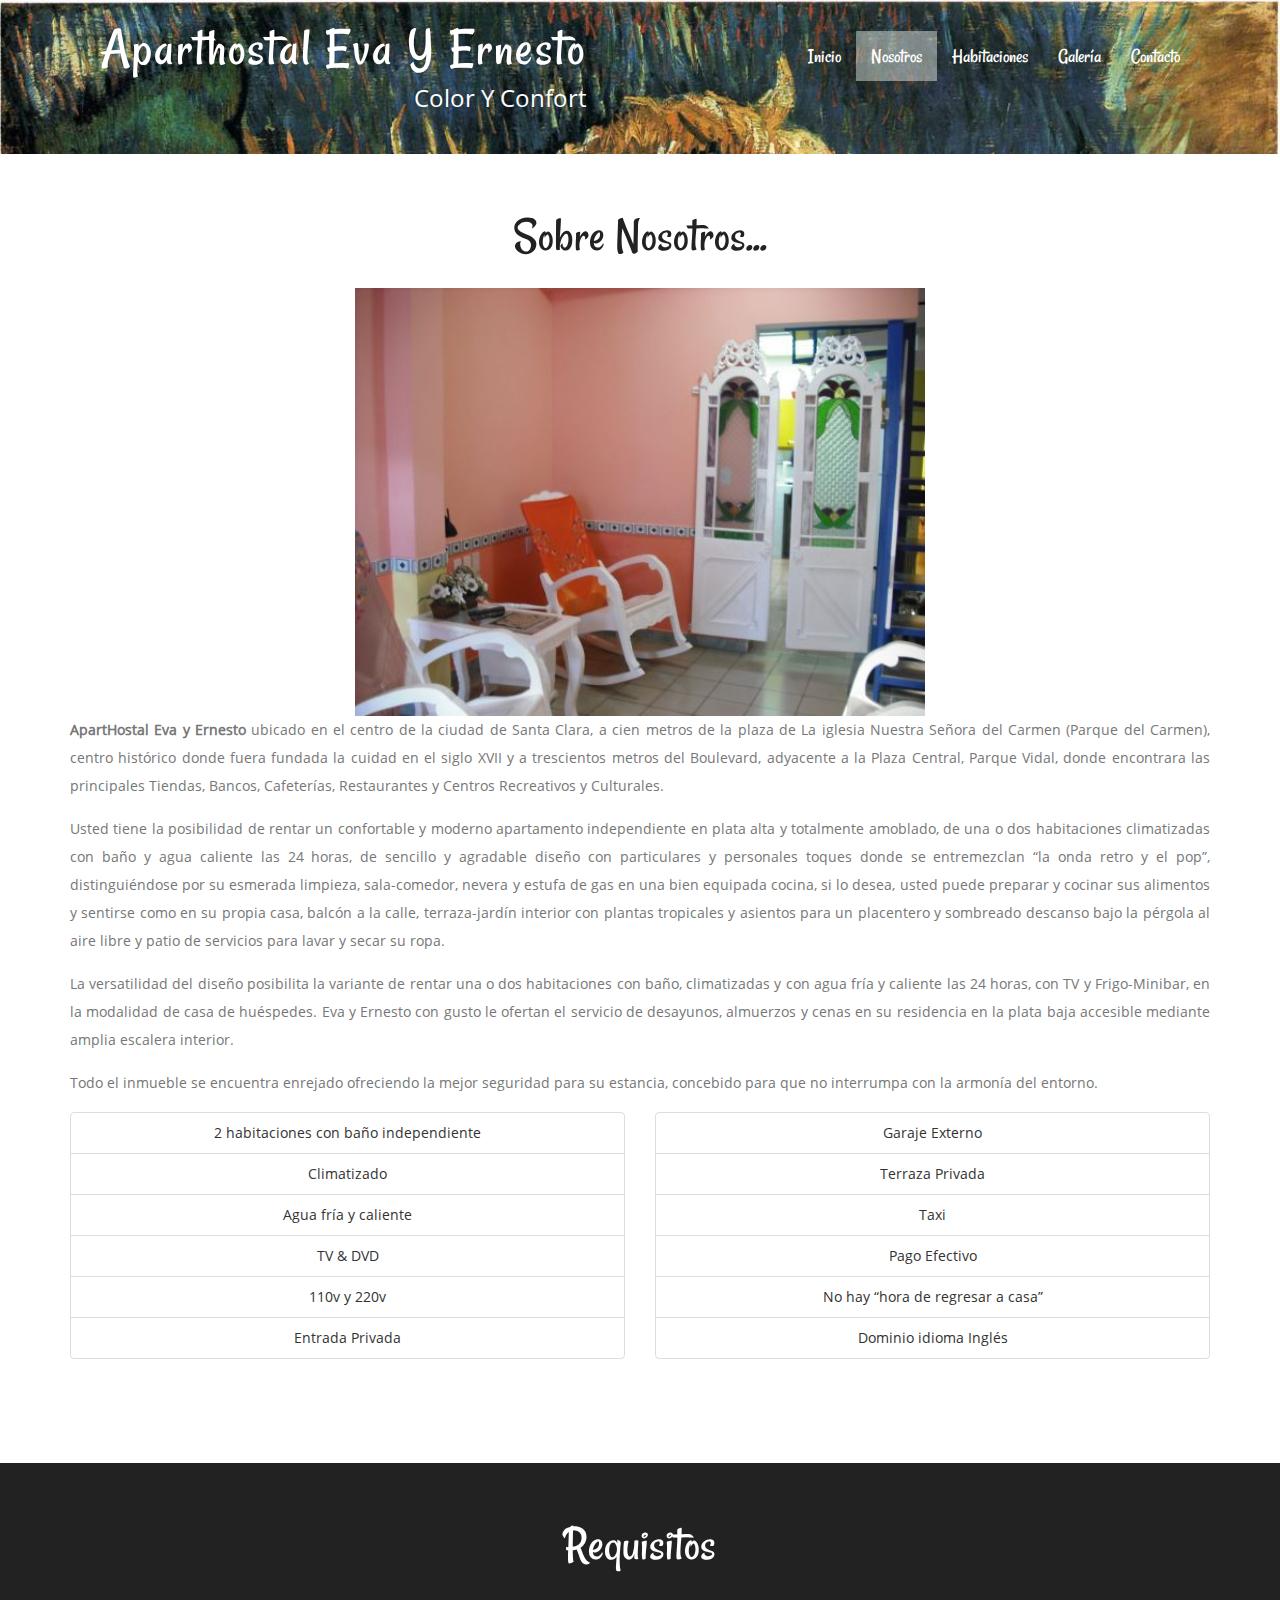
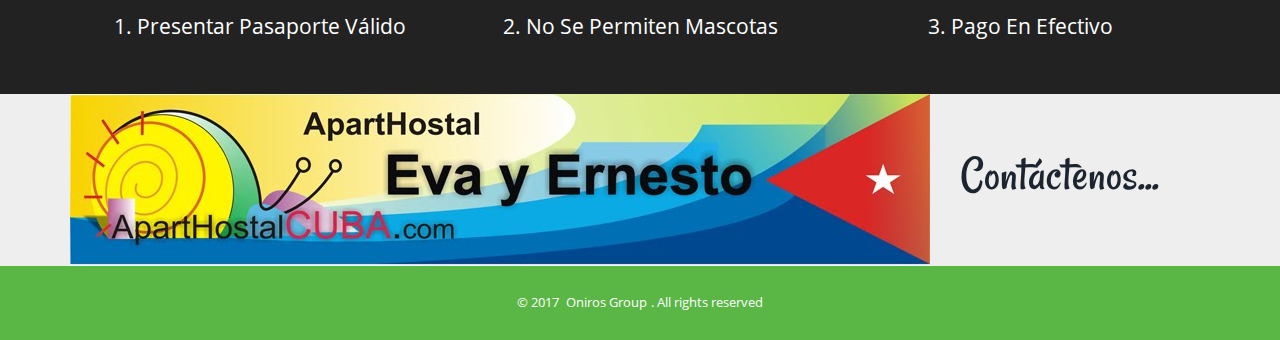
<file: about.html>
<!DOCTYPE HTML>
<html>

<head>
    <title>ApartHostal Eva y Ernesto</title>
    <link href="css/bootstrap.css" rel="stylesheet" type="text/css" media="all">
    <link href="css/style.css" rel="stylesheet" type="text/css" media="all" />
    <meta name="viewport" content="width=device-width, initial-scale=1">
    <meta http-equiv="Content-Type" content="text/html; charset=utf-8" />
    <meta name="keywords" content="ApartHostal, Eva, Ernesto, hostal, hostel, cuba, oniros" />
    <script type="application/x-javascript">
        addEventListener("load", function() {
            setTimeout(hideURLbar, 0);
        }, false);

        function hideURLbar() {
            window.scrollTo(0, 1);
        }
    </script>
    <script src="js/jquery-1.11.1.min.js"></script>
    <script src="js/bootstrap.js"></script>
    <script src="js/responsiveslides.min.js"></script>
    <script>
        $(function() {
            $("#slider").responsiveSlides({
                auto: true,
                nav: true,
                speed: 500,
                namespace: "callbacks",
                pager: true,
            });
        });
    </script>

</head>

<body>
    <!--header-->
    <div class="header head-top">
        <div class="container">
            <div class="header-top">
                <nav class="navbar navbar-default">
                    <div class="container-fluid">
                        <!-- Brand and toggle get grouped for better mobile display -->
                        <div class="navbar-header">
                            <button type="button" class="navbar-toggle collapsed" data-toggle="collapse" data-target="#bs-example-navbar-collapse-1" aria-expanded="false">
											<span class="sr-only">Toggle navigation</span>
											<span class="icon-bar"></span>
											<span class="icon-bar"></span>
											<span class="icon-bar"></span>
									  </button>
                            <div class="navbar-brand">
                                <h1><a href="index.html">aparthostal eva y ernesto</a></h1>
                                <h3 class="slogan">color y confort</h3>
                            </div>
                        </div>

                        <!-- Collect the nav links, forms, and other content for toggling -->
                        <div class="collapse navbar-collapse" id="bs-example-navbar-collapse-1">
                            <ul class="nav navbar-nav">
                                <li><a href="index.html">Inicio<span class="sr-only">(current)</span></a></li>
                                <li class="active"><a href="about.html">Nosotros</a></li>
                                <li><a href="rooms.html">Habitaciones</a></li>
                                <li><a href="gallery.html">Galería</a></li>
                                <li><a href="contact.html">Contacto</a></li>
                            </ul>

                        </div>
                        <!-- /.navbar-collapse -->
                    </div>
                    <!-- /.container-fluid -->
                </nav>

            </div>
        </div>
    </div>
    <!--header-->
    <!--about-->
    <div class="content">
        <div class="about-section">
            <div class="container">
                <h2>sobre nosotros...</h2>
                <img src="images/p1.jpg" class="img-responsive center-block" alt="/">
                <p><b>ApartHostal Eva y Ernesto</b> ubicado en el centro de la ciudad de Santa Clara, a cien metros de la plaza de La iglesia Nuestra Señora del Carmen (Parque del Carmen),
                    centro histórico donde fuera fundada la cuidad en el siglo XVII y a trescientos metros del Boulevard, adyacente a la Plaza Central, Parque Vidal, donde encontrara
                    las principales Tiendas, Bancos, Cafeterías, Restaurantes y Centros Recreativos y Culturales.</p>
                <p>Usted tiene la posibilidad de rentar un confortable y moderno apartamento independiente en plata alta y totalmente amoblado, de una o dos habitaciones climatizadas
                    con baño y agua caliente las 24 horas, de sencillo y agradable diseño con particulares y personales toques donde se entremezclan “la onda retro y el pop”, distinguiéndose
                    por su esmerada limpieza, sala-comedor, nevera y estufa de gas en una bien equipada cocina, si lo desea, usted puede preparar y cocinar sus alimentos y sentirse como
                    en su propia casa, balcón a la calle, terraza-jardín interior con plantas tropicales y asientos para un placentero y sombreado descanso bajo la pérgola al aire libre
                    y patio de servicios para lavar y secar su ropa.</p>
                <p>La versatilidad del diseño posibilita la variante de rentar una o dos habitaciones con baño, climatizadas y con agua fría y caliente las 24 horas, con TV y Frigo-Minibar,
                    en la modalidad de casa de huéspedes. Eva y Ernesto con gusto le ofertan el servicio de desayunos, almuerzos y cenas en su residencia en la plata baja accesible mediante
                    amplia escalera interior.</p>
                <p>Todo el inmueble se encuentra enrejado ofreciendo la mejor seguridad para su estancia, concebido para que no interrumpa con la armonía del entorno.</p>
            </div>
            <div class="container">
                <div class="row">
                    <div class="col-sm-6">
                        <div class="list-group">
                            <div class="list-group-item">
                                2 habitaciones con baño independiente
                            </div>
                            <div class="list-group-item">
                                Climatizado
                            </div>
                            <div class="list-group-item">
                                Agua fría y caliente
                            </div>
                            <div class="list-group-item">
                                TV & DVD
                            </div>
                            <div class="list-group-item">
                                110v y 220v
                            </div>
                            <div class="list-group-item">
                                Entrada Privada
                            </div>
                        </div>
                    </div>
                    <div class="col-sm-6">
                        <div class="list-group">
                            <div class="list-group-item">
                                Garaje Externo
                            </div>
                            <div class="list-group-item">
                                Terraza Privada
                            </div>
                            <div class="list-group-item">
                                Taxi
                            </div>
                            <div class="list-group-item">
                                Pago Efectivo
                            </div>
                            <div class="list-group-item">
                                No hay “hora de regresar a casa”
                            </div>
                            <div class="list-group-item">
                                Dominio idioma Inglés
                            </div>
                        </div>
                    </div>
                </div>
            </div>            
        </div>
        <!--about-->
        <!--why-choose-->
        <div class="why-choose">
            <div class="container">
                <h3>requisitos</h3>
                <div class="choose-grids">
                    <div class="col-md-4 choose-grid">
                        <h4>1. Presentar pasaporte válido</h4>
                    </div>
                    <div class="col-md-4 choose-grid">
                        <h4>2. No se permiten mascotas</h4>
                    </div>
                    <div class="col-md-4 choose-grid">
                        <h4>3. Pago en efectivo</h4>
                    </div>
                    <div class="clearfix"></div>
                </div>
            </div>
        </div>       

        <!--GET IN TOUCH-->
        <div class="touch-section">
            <div class="container">
                <div class="row">
                    <div class="col-md-8">
                        <a href="contact.html"><img src="images/logo.jpg" alt=""></a>
                    </div>
                    <div class="col-md-4">
                        <h3 class="contact-link"><a href="contact.html">contáctenos...</a></h3>
                    </div>
                </div>

            </div>
        </div>
        <!--GET IN TOUCH-->
    </div>
    <!--footer-->
    <div class="footer-section">
        <div class="container">
            <div class="footer-top">
                <p>&copy; 2017 <a href="http://onirosgroup.com">Oniros Group</a>. All rights reserved</p>
            </div>
        </div>
    </div>
</body>

</html>
</file>
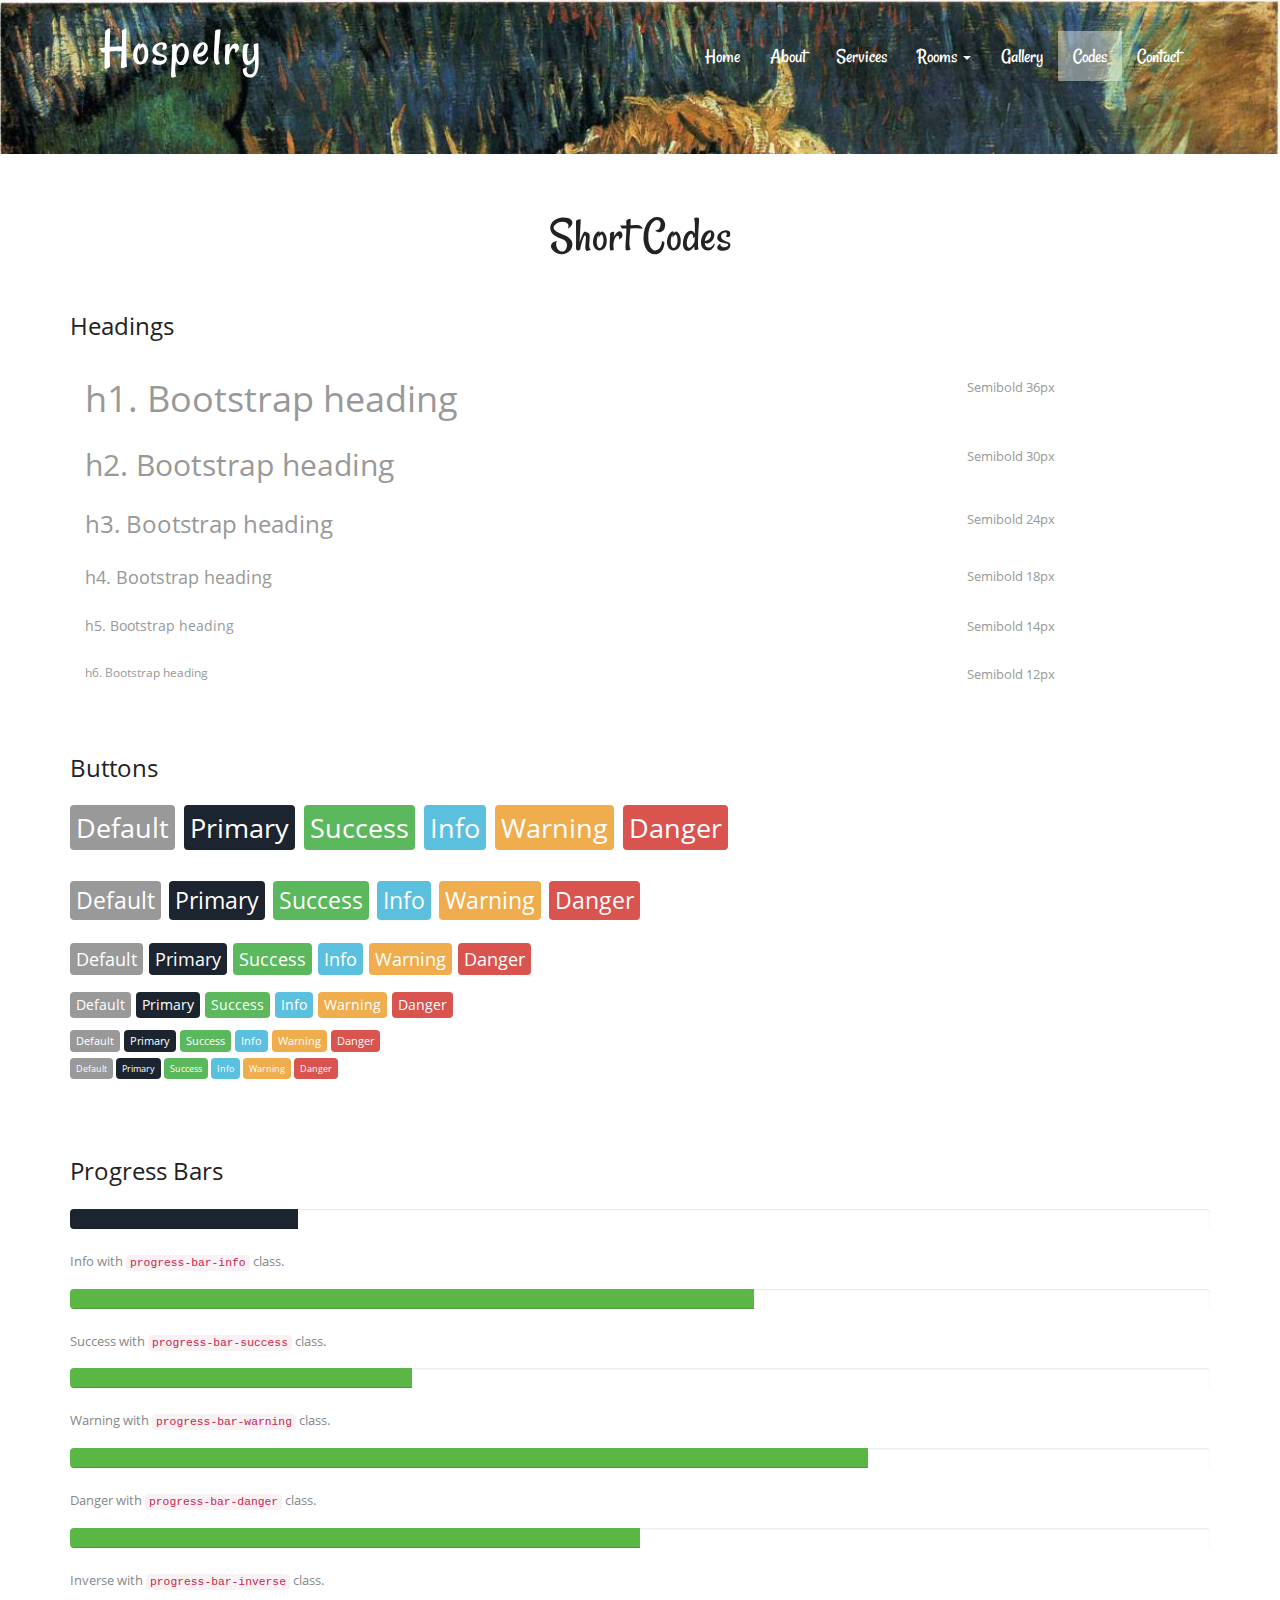
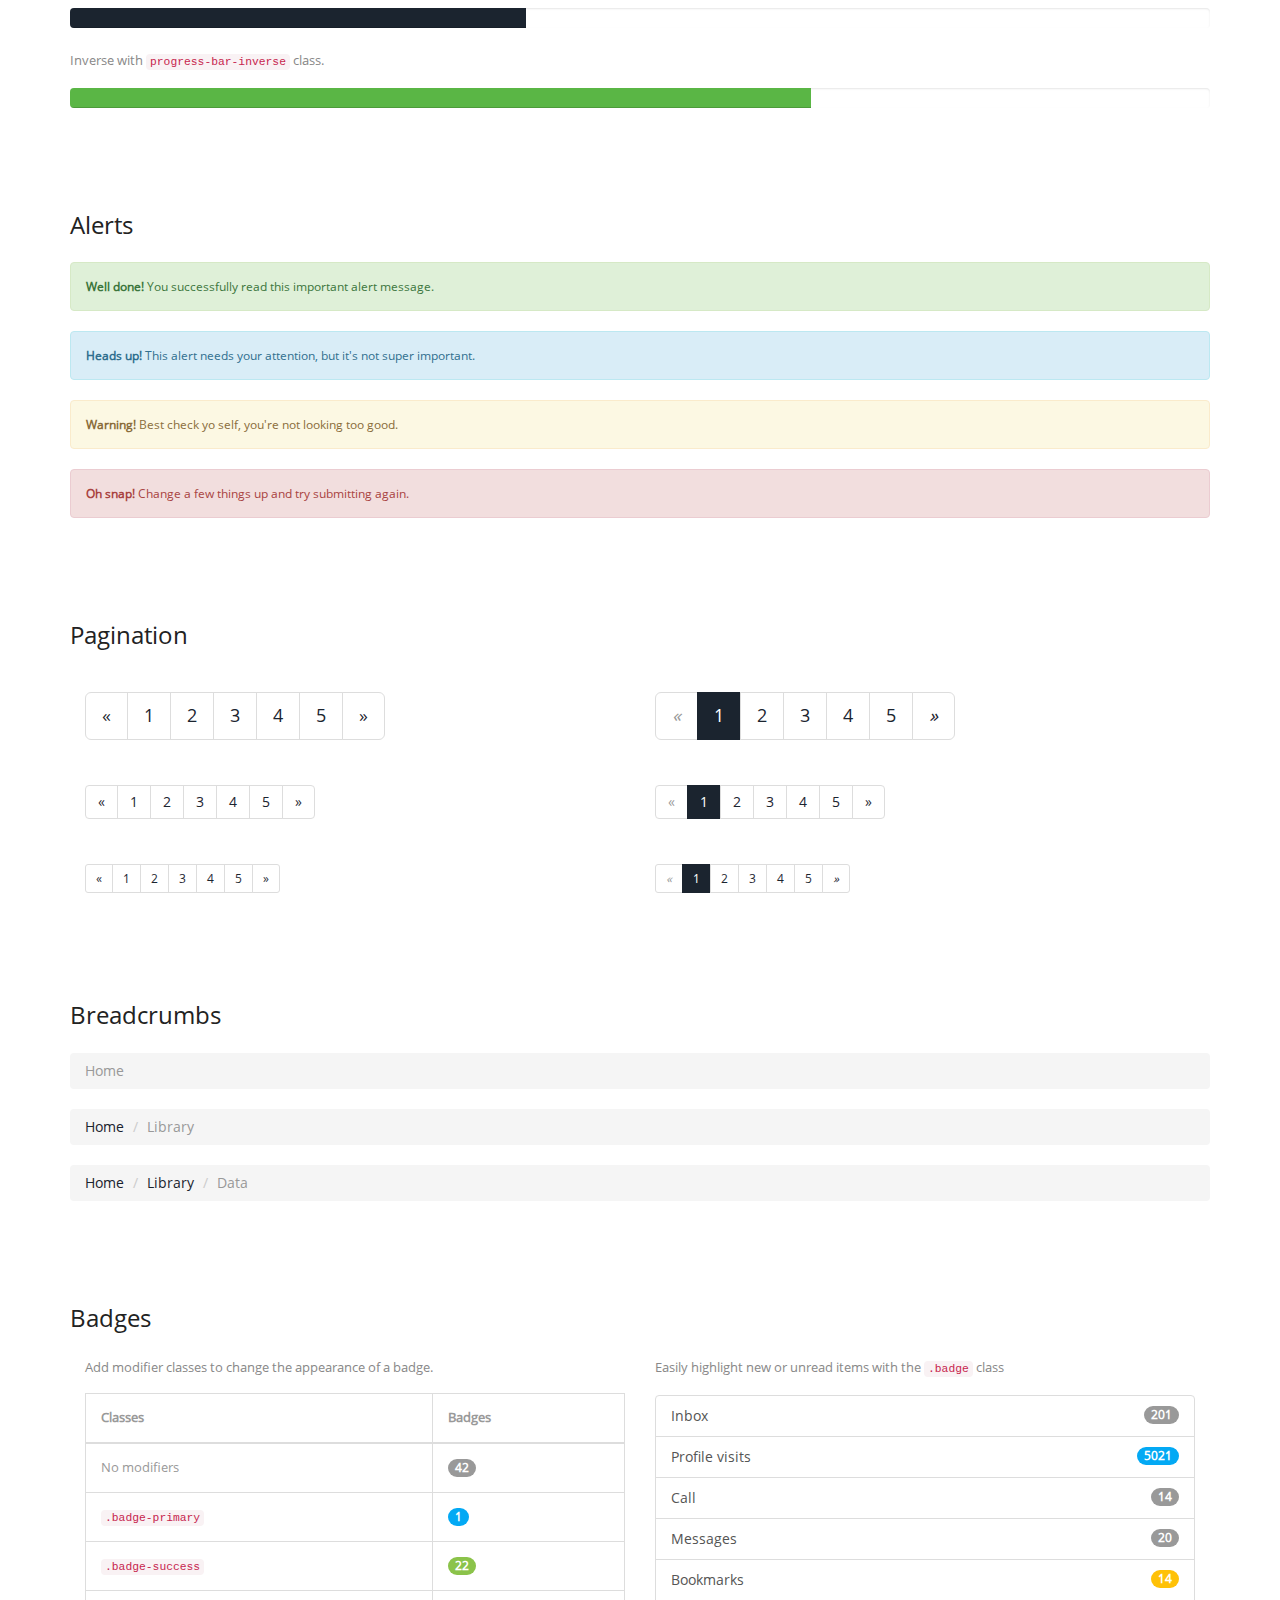
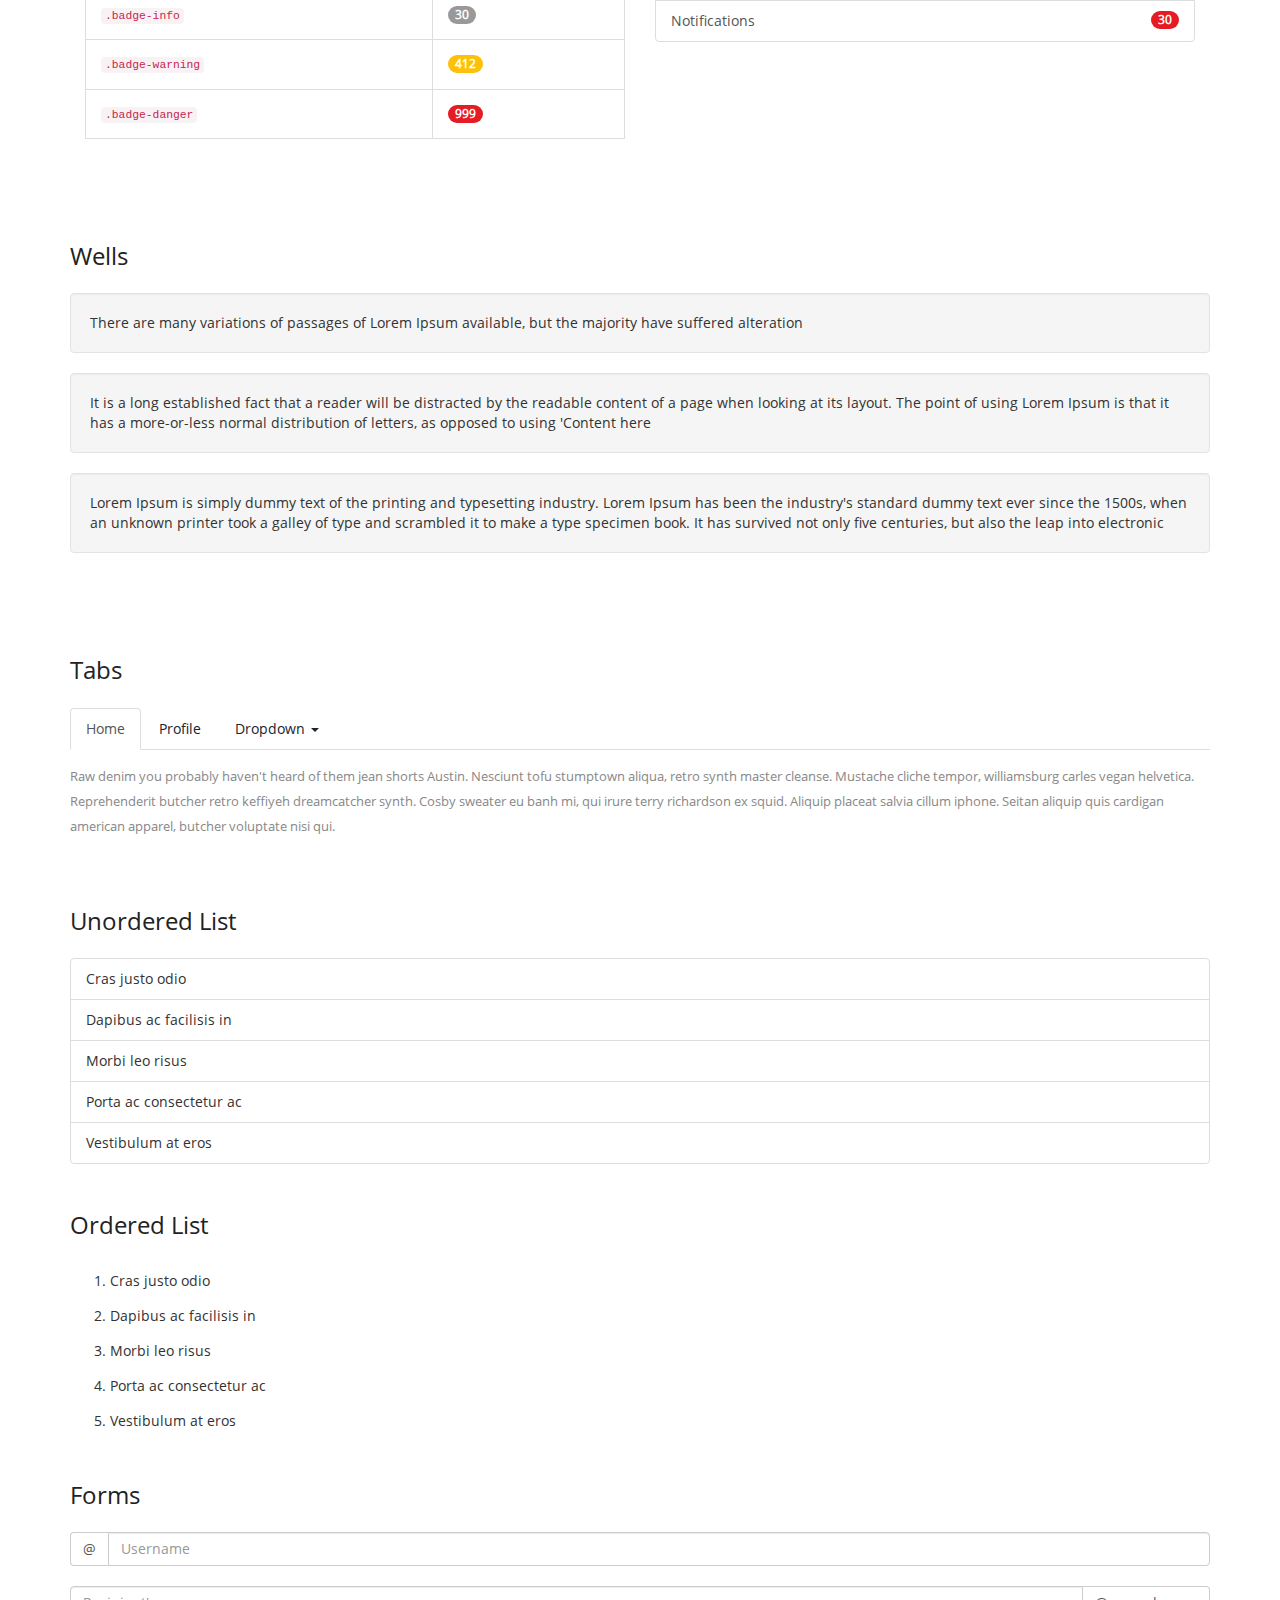
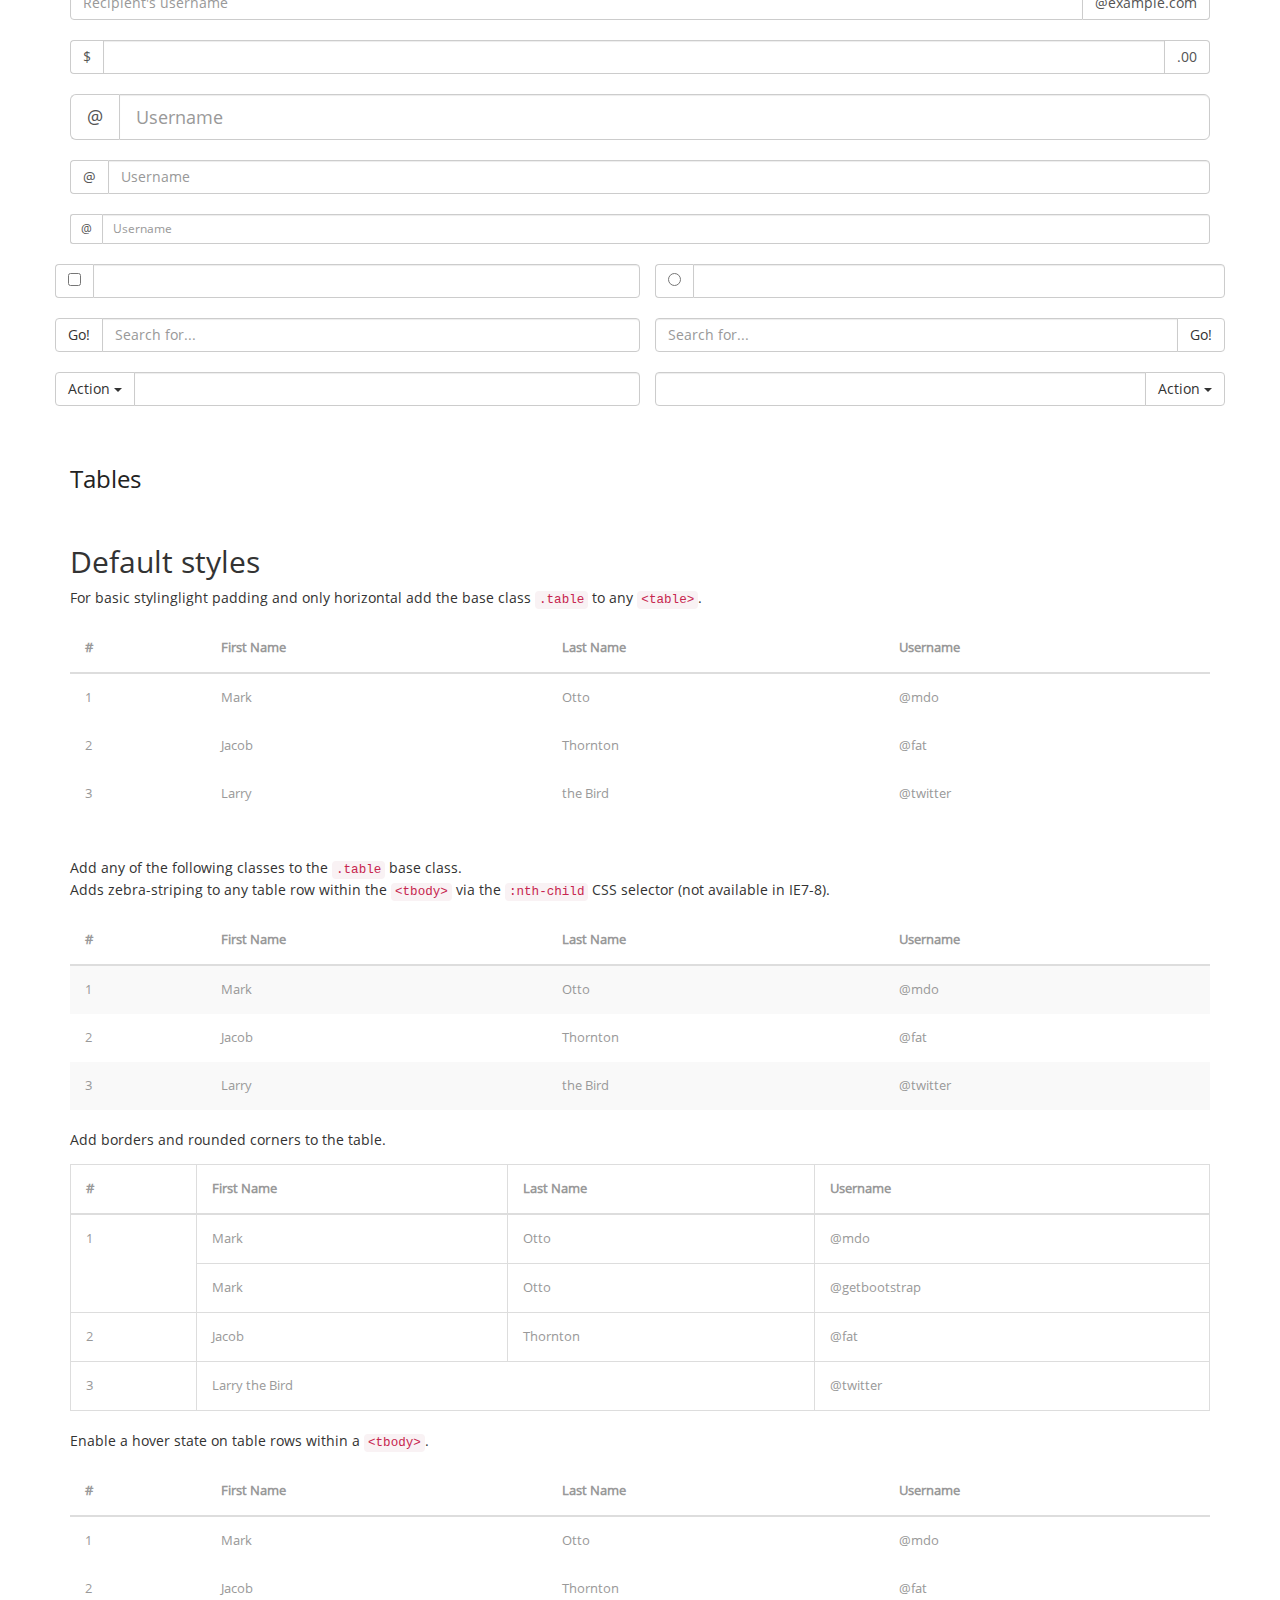
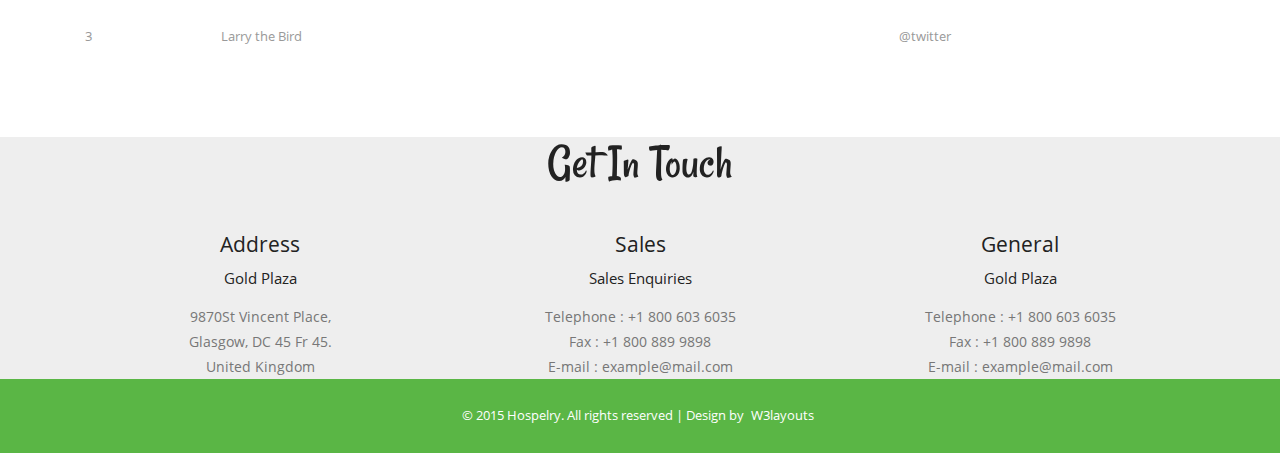
<file: codes.html>
<!--
Author: W3layouts
Author URL: http://w3layouts.com
License: Creative Commons Attribution 3.0 Unported
License URL: http://creativecommons.org/licenses/by/3.0/
-->
<!DOCTYPE HTML>
<html>
<head>
<title>Hospelry a Hotel and Restaurants category Flat bootstrap Responsive  Website Template | Codes :: w3layouts</title>
<link href="css/bootstrap.css" rel="stylesheet" type="text/css" media="all">
<link href="css/style.css" rel="stylesheet" type="text/css" media="all" />
<meta name="viewport" content="width=device-width, initial-scale=1">
<meta http-equiv="Content-Type" content="text/html; charset=utf-8" />
<meta name="keywords" content="Hospelry Responsive web template, Bootstrap Web Templates, Flat Web Templates, Android Compatible web template, 
Smartphone Compatible web template, free webdesigns for Nokia, Samsung, LG, SonyErricsson, Motorola web design" />
<script type="application/x-javascript"> addEventListener("load", function() { setTimeout(hideURLbar, 0); }, false); function hideURLbar(){ window.scrollTo(0,1); } </script>
<script src="js/jquery-1.11.1.min.js"></script>
<script src="js/bootstrap.js"></script>
<script src="js/responsiveslides.min.js"></script>
 <script>
    $(function () {
      $("#slider").responsiveSlides({
      	auto: true,
      	nav: true,
      	speed: 500,
        namespace: "callbacks",
        pager: true,
      });
    });
  </script>

</head>
<body>
		<!--header-->
			<div class="header head-top">
				<div class="container">
					<div class="header-top">
						<nav class="navbar navbar-default">
							<div class="container-fluid">
    <!-- Brand and toggle get grouped for better mobile display -->
								<div class="navbar-header">
									  <button type="button" class="navbar-toggle collapsed" data-toggle="collapse" data-target="#bs-example-navbar-collapse-1" aria-expanded="false">
											<span class="sr-only">Toggle navigation</span>
											<span class="icon-bar"></span>
											<span class="icon-bar"></span>
											<span class="icon-bar"></span>
									  </button>
									<div class="navbar-brand">
										<h1><a href="index.html">hospelry</a></h1>
									</div>
								</div>

    <!-- Collect the nav links, forms, and other content for toggling -->
							<div class="collapse navbar-collapse" id="bs-example-navbar-collapse-1">
							  <ul class="nav navbar-nav">
									<li><a href="index.html">Home <span class="sr-only">(current)</span></a></li>
									<li><a href="about.html">About</a></li>
									<li><a href="services.html">Services</a></li>
									<li class="dropdown">
										<a href="#" class="dropdown-toggle" data-toggle="dropdown" role="button" aria-haspopup="true" aria-expanded="false">Rooms <span class="caret"></span></a>
								<ul class="dropdown-menu">
									<li><a href="rooms.html">Single Room</a></li>
									<li><a href="rooms.html">Double Room</a></li>
									<li><a href="rooms.html">Suites Room</a></li>
								</ul>
									</li>
									<li><a href="gallery.html">Gallery</a></li>
									<li class="active"><a href="codes.html">Codes</a></li>
									<li><a href="contact.html">Contact</a></li>
								</ul>
							  
							</div><!-- /.navbar-collapse -->
  </div><!-- /.container-fluid -->
						</nav>

					</div>
		</div>
</div>
<!--header-->
		<!-- typography -->
	<div class="typography">
			<!-- container-wrap -->
			<div class="container">
				<div class="typography-info">
					<h2 class="type">Short Codes</h2>
				</div>
				<div class="grid_3 grid_4">
					<h3 class="hdg">Headings</h3>
					<div class="bs-example">
						<table class="table">
							<tbody>
								<tr>
									<td><h1 id="h1.-bootstrap-heading">h1. Bootstrap heading<a class="anchorjs-link" href="#h1.-bootstrap-heading"><span class="anchorjs-icon"></span></a></h1></td>
									<td class="type-info">Semibold 36px</td>
								</tr>
								<tr>
									<td><h2 id="h2.-bootstrap-heading">h2. Bootstrap heading<a class="anchorjs-link" href="#h2.-bootstrap-heading"><span class="anchorjs-icon"></span></a></h2></td>
									<td class="type-info">Semibold 30px</td>
								</tr>
								<tr>
									<td><h3 id="h3.-bootstrap-heading">h3. Bootstrap heading<a class="anchorjs-link" href="#h3.-bootstrap-heading"><span class="anchorjs-icon"></span></a></h3></td>
									<td class="type-info">Semibold 24px</td>
								</tr>
								<tr>
									<td><h4 id="h4.-bootstrap-heading">h4. Bootstrap heading<a class="anchorjs-link" href="#h4.-bootstrap-heading"><span class="anchorjs-icon"></span></a></h4></td>
									<td class="type-info">Semibold 18px</td>
								</tr>
								<tr>
									<td><h5 id="h5.-bootstrap-heading">h5. Bootstrap heading<a class="anchorjs-link" href="#h5.-bootstrap-heading"><span class="anchorjs-icon"></span></a></h5></td>
									<td class="type-info">Semibold 14px</td>
								</tr>
								<tr>
									<td><h6>h6. Bootstrap heading</h6></td>
									<td class="type-info">Semibold 12px</td>
								</tr>
							</tbody>
						</table>
					</div>
				</div>
				<div class="grid_3 grid_5">
					<h3 class="hdg">Buttons</h3>
					<h1>
						<a href="#"><span class="label label-default">Default</span></a>
						<a href="#"><span class="label label-primary">Primary</span></a>
						<a href="#"><span class="label label-success">Success</span></a>
						<a href="#"><span class="label label-info">Info</span></a>
						<a href="#"><span class="label label-warning">Warning</span></a>
						<a href="#"><span class="label label-danger">Danger</span></a>
					</h1>
					<h2>
						<a href="#"><span class="label label-default">Default</span></a>
						<a href="#"><span class="label label-primary">Primary</span></a>
						<a href="#"><span class="label label-success">Success</span></a>
						<a href="#"><span class="label label-info">Info</span></a>
						<a href="#"><span class="label label-warning">Warning</span></a>
						<a href="#"><span class="label label-danger">Danger</span></a>
					</h2>
					<h3>
						<a href="#"><span class="label label-default">Default</span></a>
						<a href="#"><span class="label label-primary">Primary</span></a>
						<a href="#"><span class="label label-success">Success</span></a>
						<a href="#"><span class="label label-info">Info</span></a>
						<a href="#"><span class="label label-warning">Warning</span></a>
						<a href="#"><span class="label label-danger">Danger</span></a>
					</h3>
					<h4>
						<a href="#"><span class="label label-default">Default</span></a>
						<a href="#"><span class="label label-primary">Primary</span></a>
						<a href="#"><span class="label label-success">Success</span></a>
						<a href="#"><span class="label label-info">Info</span></a>
						<a href="#"><span class="label label-warning">Warning</span></a>
						<a href="#"><span class="label label-danger">Danger</span></a>
					</h4>
					<h5>
						<a href="#"><span class="label label-default">Default</span></a>
						<a href="#"><span class="label label-primary">Primary</span></a>
						<a href="#"><span class="label label-success">Success</span></a>
						<a href="#"><span class="label label-info">Info</span></a>
						<a href="#"><span class="label label-warning">Warning</span></a>
						<a href="#"><span class="label label-danger">Danger</span></a>
					</h5>
					<h6>
						<a href="#"><span class="label label-default">Default</span></a>
						<a href="#"><span class="label label-primary">Primary</span></a>
						<a href="#"><span class="label label-success">Success</span></a>
						<a href="#"><span class="label label-info">Info</span></a>
						<a href="#"><span class="label label-warning">Warning</span></a>
						<a href="#"><span class="label label-danger">Danger</span></a>
					</h6>
				</div>			   
				<div class="grid_3 grid_5">
					<h3 class="hdg">Progress Bars</h3>
					<div class="tab-content">
						<div class="tab-pane active" id="domprogress">
							<div class="progress">    
								<div class="progress-bar progress-bar-primary" style="width: 20%"></div>
							</div>
							<p>Info with <code>progress-bar-info</code> class.</p>
							<div class="progress">    
								<div class="progress-bar progress-bar-info" style="width: 60%"></div>
							</div>
							<p>Success with <code>progress-bar-success</code> class.</p>
							<div class="progress">
								<div class="progress-bar progress-bar-success" style="width: 30%"></div>
							</div>
							<p>Warning with <code>progress-bar-warning</code> class.</p>
							<div class="progress">
								<div class="progress-bar progress-bar-warning" style="width: 70%"></div>
							</div>
							<p>Danger with <code>progress-bar-danger</code> class.</p>
							<div class="progress">
								<div class="progress-bar progress-bar-danger" style="width: 50%"></div>
							</div>
							<p>Inverse with <code>progress-bar-inverse</code> class.</p>
							<div class="progress">
								<div class="progress-bar progress-bar-inverse" style="width: 40%"></div>
							</div>
							<p>Inverse with <code>progress-bar-inverse</code> class.</p>
							<div class="progress">
								<div class="progress-bar progress-bar-success" style="width: 35%"><span class="sr-only">35% Complete (success)</span></div>
								<div class="progress-bar progress-bar-warning" style="width: 20%"><span class="sr-only">20% Complete (warning)</span></div>
								<div class="progress-bar progress-bar-danger" style="width: 10%"><span class="sr-only">10% Complete (danger)</span></div>
							</div>
						</div>
					</div>
				</div>
				<div class="grid_3 grid_5">
					<h3 class="hdg">Alerts</h3>
					<div class="alert alert-success" role="alert">
						<strong>Well done!</strong> You successfully read this important alert message.
					</div>
					<div class="alert alert-info" role="alert">
						<strong>Heads up!</strong> This alert needs your attention, but it's not super important.
					</div>
					<div class="alert alert-warning" role="alert">
						<strong>Warning!</strong> Best check yo self, you're not looking too good.
					</div>
					<div class="alert alert-danger" role="alert">
						<strong>Oh snap!</strong> Change a few things up and try submitting again.
					</div>
				</div>
				<div class="grid_3 grid_5">
					<h3 class="hdg">Pagination</h3>
					<div class="col-md-6">
						<nav>
							<ul class="pagination pagination-lg">
								<li><a href="#" aria-label="Previous"><span aria-hidden="true">«</span></a></li>
								<li><a href="#">1</a></li>
								<li><a href="#">2</a></li>
								<li><a href="#">3</a></li>
								<li><a href="#">4</a></li>
								<li><a href="#">5</a></li>
								<li><a href="#" aria-label="Next"><span aria-hidden="true">»</span></a></li>
							</ul>
						</nav>
						<nav>
							<ul class="pagination">
								<li><a href="#" aria-label="Previous"><span aria-hidden="true">«</span></a></li>
								<li><a href="#">1</a></li>
								<li><a href="#">2</a></li>
								<li><a href="#">3</a></li>
								<li><a href="#">4</a></li>
								<li><a href="#">5</a></li>
								<li><a href="#" aria-label="Next"><span aria-hidden="true">»</span></a></li>
							</ul>
						</nav>
						<nav>
							<ul class="pagination pagination-sm">
								<li><a href="#" aria-label="Previous"><span aria-hidden="true">«</span></a></li>
								<li><a href="#">1</a></li>
								<li><a href="#">2</a></li>
								<li><a href="#">3</a></li>
								<li><a href="#">4</a></li>
								<li><a href="#">5</a></li>
								<li><a href="#" aria-label="Next"><span aria-hidden="true">»</span></a></li>
							</ul>
						</nav>
					</div>
					<div class="col-md-6">
						<ul class="pagination pagination-lg">
							<li class="disabled"><a href="#"><i class="fa fa-angle-left">«</i></a></li>
							<li class="active"><a href="#">1</a></li>
							<li><a href="#">2</a></li>
							<li><a href="#">3</a></li>
							<li><a href="#">4</a></li>
							<li><a href="#">5</a></li>
							<li><a href="#"><i class="fa fa-angle-right">»</i></a></li>
						</ul>
						<nav>
							<ul class="pagination">
								<li class="disabled"><a href="#" aria-label="Previous"><span aria-hidden="true">«</span></a></li>
								<li class="active"><a href="#">1 <span class="sr-only">(current)</span></a></li>
								<li><a href="#">2</a></li>
								<li><a href="#">3</a></li>
								<li><a href="#">4</a></li>
								<li><a href="#">5</a></li>
								<li><a href="#" aria-label="Next"><span aria-hidden="true">»</span></a></li>
							</ul>
						</nav>
						<ul class="pagination pagination-sm">
							<li class="disabled"><a href="#"><i class="fa fa-angle-left">«</i></a></li>
							<li class="active"><a href="#">1</a></li>
							<li><a href="#">2</a></li>
							<li><a href="#">3</a></li>
							<li><a href="#">4</a></li>
							<li><a href="#">5</a></li>
							<li><a href="#"><i class="fa fa-angle-right">»</i></a></li>
						</ul>
					</div>
					<div class="clearfix"> </div>
				</div>
				<div class="grid_3 grid_5">
					<h3 class="hdg">Breadcrumbs</h3>
					<ol class="breadcrumb">
						<li class="active">Home</li>
					</ol>
					<ol class="breadcrumb">
						<li><a href="#">Home</a></li>
						<li class="active">Library</li>
					</ol>
					<ol class="breadcrumb">
						<li><a href="#">Home</a></li>
						<li><a href="#">Library</a></li>
						<li class="active">Data</li>
					</ol>
				</div>
				<div class="grid_3 grid_5">
					<h3 class="hdg">Badges</h3>
					<div class="col-md-6">
						<p>Add modifier classes to change the appearance of a badge.</p>
						<table class="table table-bordered">
							<thead>
								<tr>
									<th>Classes</th>
									<th>Badges</th>
								</tr>
							</thead>
							<tbody>
								<tr>
									<td>No modifiers</td>
									<td><span class="badge">42</span></td>
								</tr>
								<tr>
									<td><code>.badge-primary</code></td>
									<td><span class="badge badge-primary">1</span></td>
								</tr>
								<tr>
									<td><code>.badge-success</code></td>
									<td><span class="badge badge-success">22</span></td>
								</tr>
								<tr>
									<td><code>.badge-info</code></td>
									<td><span class="badge badge-info">30</span></td>
								</tr>
								<tr>
									<td><code>.badge-warning</code></td>
									<td><span class="badge badge-warning">412</span></td>
								</tr>
								<tr>
									<td><code>.badge-danger</code></td>
									<td><span class="badge badge-danger">999</span></td>
								</tr>
							</tbody>
						</table>                    
					</div>
					<div class="col-md-6">
						<p>Easily highlight new or unread items with the <code>.badge</code> class</p>
						<div class="list-group list-group-alternate"> 
							<a href="#" class="list-group-item"><span class="badge">201</span> <i class="ti ti-email"></i> Inbox </a> 
							<a href="#" class="list-group-item"><span class="badge badge-primary">5021</span> <i class="ti ti-eye"></i> Profile visits </a> 
							<a href="#" class="list-group-item"><span class="badge">14</span> <i class="ti ti-headphone-alt"></i> Call </a> 
							<a href="#" class="list-group-item"><span class="badge">20</span> <i class="ti ti-comments"></i> Messages </a> 
							<a href="#" class="list-group-item"><span class="badge badge-warning">14</span> <i class="ti ti-bookmark"></i> Bookmarks </a> 
							<a href="#" class="list-group-item"><span class="badge badge-danger">30</span> <i class="ti ti-bell"></i> Notifications </a> 
						</div>
					</div>
				   <div class="clearfix"> </div>
				</div>	 
				<div class="grid_3 grid_5">
					<h3 class="hdg">Wells</h3>
					<div class="well">
						There are many variations of passages of Lorem Ipsum available, but the majority have suffered alteration
					</div>
					<div class="well">
						It is a long established fact that a reader will be distracted by the readable content of a page when looking at its layout. The point of using Lorem Ipsum is that it has a more-or-less normal distribution of letters, as opposed to using 'Content here
					</div>
					<div class="well">
							Lorem Ipsum is simply dummy text of the printing and typesetting industry. Lorem Ipsum has been the industry's standard dummy text ever since the 1500s, when an unknown printer took a galley of type and scrambled it to make a type specimen book. It has survived not only five centuries, but also the leap into electronic
					</div>
				</div>
				<div class="grid_3 grid_5">
					<h3 class="hdg">Tabs</h3>
					<div class="bs-example bs-example-tabs" role="tabpanel" data-example-id="togglable-tabs">
						<ul id="myTab" class="nav nav-tabs" role="tablist">
							<li role="presentation" class="active"><a href="#home" id="home-tab" role="tab" data-toggle="tab" aria-controls="home" aria-expanded="true">Home</a></li>
							<li role="presentation"><a href="#profile" role="tab" id="profile-tab" data-toggle="tab" aria-controls="profile">Profile</a></li>
							<li role="presentation" class="dropdown">
								<a href="#" id="myTabDrop1" class="dropdown-toggle" data-toggle="dropdown" aria-controls="myTabDrop1-contents">Dropdown <span class="caret"></span></a>
								<ul class="dropdown-menu" role="menu" aria-labelledby="myTabDrop1" id="myTabDrop1-contents">
									<li><a href="#dropdown1" tabindex="-1" role="tab" id="dropdown1-tab" data-toggle="tab" aria-controls="dropdown1">@fat</a></li>
									<li><a href="#dropdown2" tabindex="-1" role="tab" id="dropdown2-tab" data-toggle="tab" aria-controls="dropdown2">@mdo</a></li>
								</ul>
							</li>
						</ul>
						<div id="myTabContent" class="tab-content">
							<div role="tabpanel" class="tab-pane fade in active" id="home" aria-labelledby="home-tab">
								<p>Raw denim you probably haven't heard of them jean shorts Austin. Nesciunt tofu stumptown aliqua, retro synth master cleanse. Mustache cliche tempor, williamsburg carles vegan helvetica. Reprehenderit butcher retro keffiyeh dreamcatcher synth. Cosby sweater eu banh mi, qui irure terry richardson ex squid. Aliquip placeat salvia cillum iphone. Seitan aliquip quis cardigan american apparel, butcher voluptate nisi qui.</p>
							</div>
							<div role="tabpanel" class="tab-pane fade" id="profile" aria-labelledby="profile-tab">
								<p>Food truck fixie locavore, accusamus mcsweeney's marfa nulla single-origin coffee squid. Exercitation +1 labore velit, blog sartorial PBR leggings next level wes anderson artisan four loko farm-to-table craft beer twee. Qui photo booth letterpress, commodo enim craft beer mlkshk aliquip jean shorts ullamco ad vinyl cillum PBR. Homo nostrud organic, assumenda labore aesthetic magna delectus mollit. Keytar helvetica VHS salvia yr, vero magna velit sapiente labore stumptown. Vegan fanny pack odio cillum wes anderson 8-bit, sustainable jean shorts beard ut DIY ethical culpa terry richardson biodiesel. Art party scenester stumptown, tumblr butcher vero sint qui sapiente accusamus tattooed echo park.</p>
							</div>
							<div role="tabpanel" class="tab-pane fade" id="dropdown1" aria-labelledby="dropdown1-tab">
								<p>Etsy mixtape wayfarers, ethical wes anderson tofu before they sold out mcsweeney's organic lomo retro fanny pack lo-fi farm-to-table readymade. Messenger bag gentrify pitchfork tattooed craft beer, iphone skateboard locavore carles etsy salvia banksy hoodie helvetica. DIY synth PBR banksy irony. Leggings gentrify squid 8-bit cred pitchfork. Williamsburg banh mi whatever gluten-free, carles pitchfork biodiesel fixie etsy retro mlkshk vice blog. Scenester cred you probably haven't heard of them, vinyl craft beer blog stumptown. Pitchfork sustainable tofu synth chambray yr.</p>
							</div>
							<div role="tabpanel" class="tab-pane fade" id="dropdown2" aria-labelledby="dropdown2-tab">
								<p>Trust fund seitan letterpress, keytar raw denim keffiyeh etsy art party before they sold out master cleanse gluten-free squid scenester freegan cosby sweater. Fanny pack portland seitan DIY, art party locavore wolf cliche high life echo park Austin. Cred vinyl keffiyeh DIY salvia PBR, banh mi before they sold out farm-to-table VHS viral locavore cosby sweater. Lomo wolf viral, mustache readymade thundercats keffiyeh craft beer marfa ethical. Wolf salvia freegan, sartorial keffiyeh echo park vegan.</p>
							</div>
						</div>
					</div>
				</div>
				<h3 class="hdg">Unordered List</h3>
				<ul class="list-group">
				  <li class="list-group-item">Cras justo odio</li>
				  <li class="list-group-item">Dapibus ac facilisis in</li>
				  <li class="list-group-item">Morbi leo risus</li>
				  <li class="list-group-item">Porta ac consectetur ac</li>
				  <li class="list-group-item">Vestibulum at eros</li>
				</ul>
				<h3 class="hdg">Ordered List</h3>
				<ol>
					<li class="list-group-item1">Cras justo odio</li>
					<li class="list-group-item1">Dapibus ac facilisis in</li>
					<li class="list-group-item1">Morbi leo risus</li>
					<li class="list-group-item1">Porta ac consectetur ac</li>
					<li class="list-group-item1">Vestibulum at eros</li>
				</ol>
				<h3 class="hdg">Forms</h3>
				<div class="input-group">
					<span class="input-group-addon" id="basic-addon1">@</span>
					<input type="text" class="form-control" placeholder="Username" aria-describedby="basic-addon1">
				</div>
				<div class="input-group">
					<input type="text" class="form-control" placeholder="Recipient's username" aria-describedby="basic-addon2">
					<span class="input-group-addon" id="basic-addon2">@example.com</span>
				</div>
				<div class="input-group">
					<span class="input-group-addon">$</span>
						<input type="text" class="form-control" aria-label="Amount (to the nearest dollar)">
					<span class="input-group-addon">.00</span>
				</div>
				<div class="input-group input-group-lg">
					<span class="input-group-addon" id="sizing-addon1">@</span>
					<input type="text" class="form-control" placeholder="Username" aria-describedby="sizing-addon1">
				</div>
				<div class="input-group">
					<span class="input-group-addon" id="sizing-addon2">@</span>
					<input type="text" class="form-control" placeholder="Username" aria-describedby="sizing-addon2">
				</div>
				<div class="input-group input-group-sm">
					<span class="input-group-addon" id="sizing-addon3">@</span>
					<input type="text" class="form-control" placeholder="Username" aria-describedby="sizing-addon3">
				</div>
				<div class="row">
					<div class="col-lg-6 in-gp-tl">
						<div class="input-group">
							<span class="input-group-addon">
								<input type="checkbox" aria-label="...">
							</span>
							<input type="text" class="form-control" aria-label="...">
						</div><!-- /input-group -->
					</div><!-- /.col-lg-6 -->
					<div class="col-lg-6 in-gp-tb">
						<div class="input-group">
							<span class="input-group-addon">
								<input type="radio" aria-label="...">
							</span>
							<input type="text" class="form-control" aria-label="...">
						</div><!-- /input-group -->
					</div><!-- /.col-lg-6 -->
				</div><!-- /.row -->
				<div class="row">
					<div class="col-lg-6 in-gp-tl">
						<div class="input-group">
							<span class="input-group-btn">
								<button class="btn btn-default" type="button">Go!</button>
							</span>
							<input type="text" class="form-control" placeholder="Search for...">
						</div><!-- /input-group -->
					</div><!-- /.col-lg-6 -->
					<div class="col-lg-6 in-gp-tb">
						<div class="input-group">
							<input type="text" class="form-control" placeholder="Search for...">
							<span class="input-group-btn">
								<button class="btn btn-default" type="button">Go!</button>
							</span>
						</div><!-- /input-group -->
					</div><!-- /.col-lg-6 -->
				</div><!-- /.row -->
				<div class="row">
					<div class="col-lg-6 in-gp-tl">
						<div class="input-group">
							<div class="input-group-btn">
								<button type="button" class="btn btn-default dropdown-toggle" data-toggle="dropdown" aria-haspopup="true" aria-expanded="false">Action <span class="caret"></span></button>
								<ul class="dropdown-menu">
									<li><a href="#">Action</a></li>
									<li><a href="#">Another action</a></li>
									<li><a href="#">Something else here</a></li>
									<li role="separator" class="divider"></li>
									<li><a href="#">Separated link</a></li>
								</ul>
							</div><!-- /btn-group -->
							<input type="text" class="form-control" aria-label="...">
						</div><!-- /input-group -->
					</div><!-- /.col-lg-6 -->
					<div class="col-lg-6 in-gp-tb">
						<div class="input-group">
							<input type="text" class="form-control" aria-label="...">
							<div class="input-group-btn">
								<button type="button" class="btn btn-default dropdown-toggle" data-toggle="dropdown" aria-haspopup="true" aria-expanded="false">Action <span class="caret"></span></button>
								<ul class="dropdown-menu dropdown-menu-right">
									<li><a href="#">Action</a></li>
									<li><a href="#">Another action</a></li>
									<li><a href="#">Something else here</a></li>
									<li role="separator" class="divider"></li>
									<li><a href="#">Separated link</a></li>
								</ul>
							</div><!-- /btn-group -->
						</div><!-- /input-group -->
					</div><!-- /.col-lg-6 -->
				</div><!-- /.row -->
				<div class="page-header">
					<h3 class="hdg">Tables</h3>
				</div>
				<h2 class="typoh2">Default styles</h2>
				<p>For basic stylinglight padding and only horizontal add the base class <code>.table</code> to any <code>&lt;table&gt;</code>.</p>
				<div class="bs-docs-example">
					<table class="table">
						<thead>
							<tr>
								<th>#</th>
								<th>First Name</th>
								<th>Last Name</th>
								<th>Username</th>
							</tr>
						</thead>
						<tbody>
							<tr>
								<td>1</td>
								<td>Mark</td>
								<td>Otto</td>
								<td>@mdo</td>
							</tr>
							<tr>
								<td>2</td>
								<td>Jacob</td>
								<td>Thornton</td>
								<td>@fat</td>
							</tr>
							<tr>
								<td>3</td>
								<td>Larry</td>
								<td>the Bird</td>
								<td>@twitter</td>
							</tr>
						</tbody>
					</table>
				</div>
				<hr class="bs-docs-separator">
				<p>Add any of the following classes to the <code>.table</code> base class.</p>
				<p>Adds zebra-striping to any table row within the <code>&lt;tbody&gt;</code> via the <code>:nth-child</code> CSS selector (not available in IE7-8).</p>
				<div class="bs-docs-example">
					<table class="table table-striped">
						<thead>
							<tr>
								<th>#</th>
								<th>First Name</th>
								<th>Last Name</th>
								<th>Username</th>
							</tr>
						</thead>
						<tbody>
							<tr>
								<td>1</td>
								<td>Mark</td>
								<td>Otto</td>
								<td>@mdo</td>
							</tr>
							<tr>
								<td>2</td>
								<td>Jacob</td>
								<td>Thornton</td>
								<td>@fat</td>
							</tr>
							<tr>
								<td>3</td>
								<td>Larry</td>
								<td>the Bird</td>
								<td>@twitter</td>
							</tr>
						</tbody>
					</table>
				</div>
				<p>Add borders and rounded corners to the table.</p>
				<div class="bs-docs-example">
					<table class="table table-bordered">
						<thead>
							<tr>
								<th>#</th>
								<th>First Name</th>
								<th>Last Name</th>
								<th>Username</th>
							</tr>
						</thead>
						<tbody>
							<tr>
								<td rowspan="2">1</td>
								<td>Mark</td>
								<td>Otto</td>
								<td>@mdo</td>
							</tr>
							<tr>
								<td>Mark</td>
								<td>Otto</td>
								<td>@getbootstrap</td>
							</tr>
							<tr>
								<td>2</td>
								<td>Jacob</td>
								<td>Thornton</td>
								<td>@fat</td>
							</tr>
							<tr>
								<td>3</td>
								<td colspan="2">Larry the Bird</td>
								<td>@twitter</td>
							</tr>
						</tbody>
					</table>
				</div>
				<p>Enable a hover state on table rows within a <code>&lt;tbody&gt;</code>.</p>
				<div class="bs-docs-example">
					<table class="table table-hover">
						<thead>
							<tr>
							  <th>#</th>
							  <th>First Name</th>
							  <th>Last Name</th>
							  <th>Username</th>
							</tr>
						</thead>
						<tbody>
							<tr>
							  <td>1</td>
							  <td>Mark</td>
							  <td>Otto</td>
							  <td>@mdo</td>
							</tr>
							<tr>
							  <td>2</td>
							  <td>Jacob</td>
							  <td>Thornton</td>
							  <td>@fat</td>
							</tr>
							<tr>
							  <td>3</td>
							  <td colspan="2">Larry the Bird</td>
							  <td>@twitter</td>
							</tr>
						</tbody>
					</table>
				</div>
			</div>
			<!-- //container-wrap -->
	</div>
	<!-- //typography -->

				<!--GET IN TOUCH-->
					<div class="touch-section">
					<div class="container">
						<h3>get in touch</h3>
						<div class="touch-grids">
							<div class="col-md-4 touch-grid">
								<h4>address</h4>
								<h5>Gold Plaza</h5>
								<p>9870St Vincent Place,</p>
								<p>Glasgow, DC 45 Fr 45.</p>
								<p>United Kingdom</p>
							</div>
							<div class="col-md-4 touch-grid">
								<h4>Sales</h4>
								<h5>Sales Enquiries</h5>
								<p>Telephone : +1 800 603 6035</p>
								<p>Fax : +1 800 889 9898</p>
								<p>E-mail : <a href="mailto:example@mail.com"> example@mail.com</a></p>
							</div>
							<div class="col-md-4 touch-grid">
							<h4>general</h4>
									<h5>Gold Plaza</h5>
								<p>Telephone : +1 800 603 6035</p>
								<p>Fax : +1 800 889 9898</p>
								<p>E-mail : <a href="mailto:example@mail.com"> example@mail.com</a></p>
							</div>
							<div class="clearfix"></div>
						</div>
					</div>
					</div>
				<!--GET IN TOUCH-->
			</div>
			<!--footer-->
					<div class="footer-section">
						<div class="container">
							<div class="footer-top">
								<p>&copy; 2015 Hospelry. All rights reserved | Design by <a href="http://w3layouts.com">W3layouts</a></p>
							</div>
						</div>
					</div>
</body>
</html>
</file>
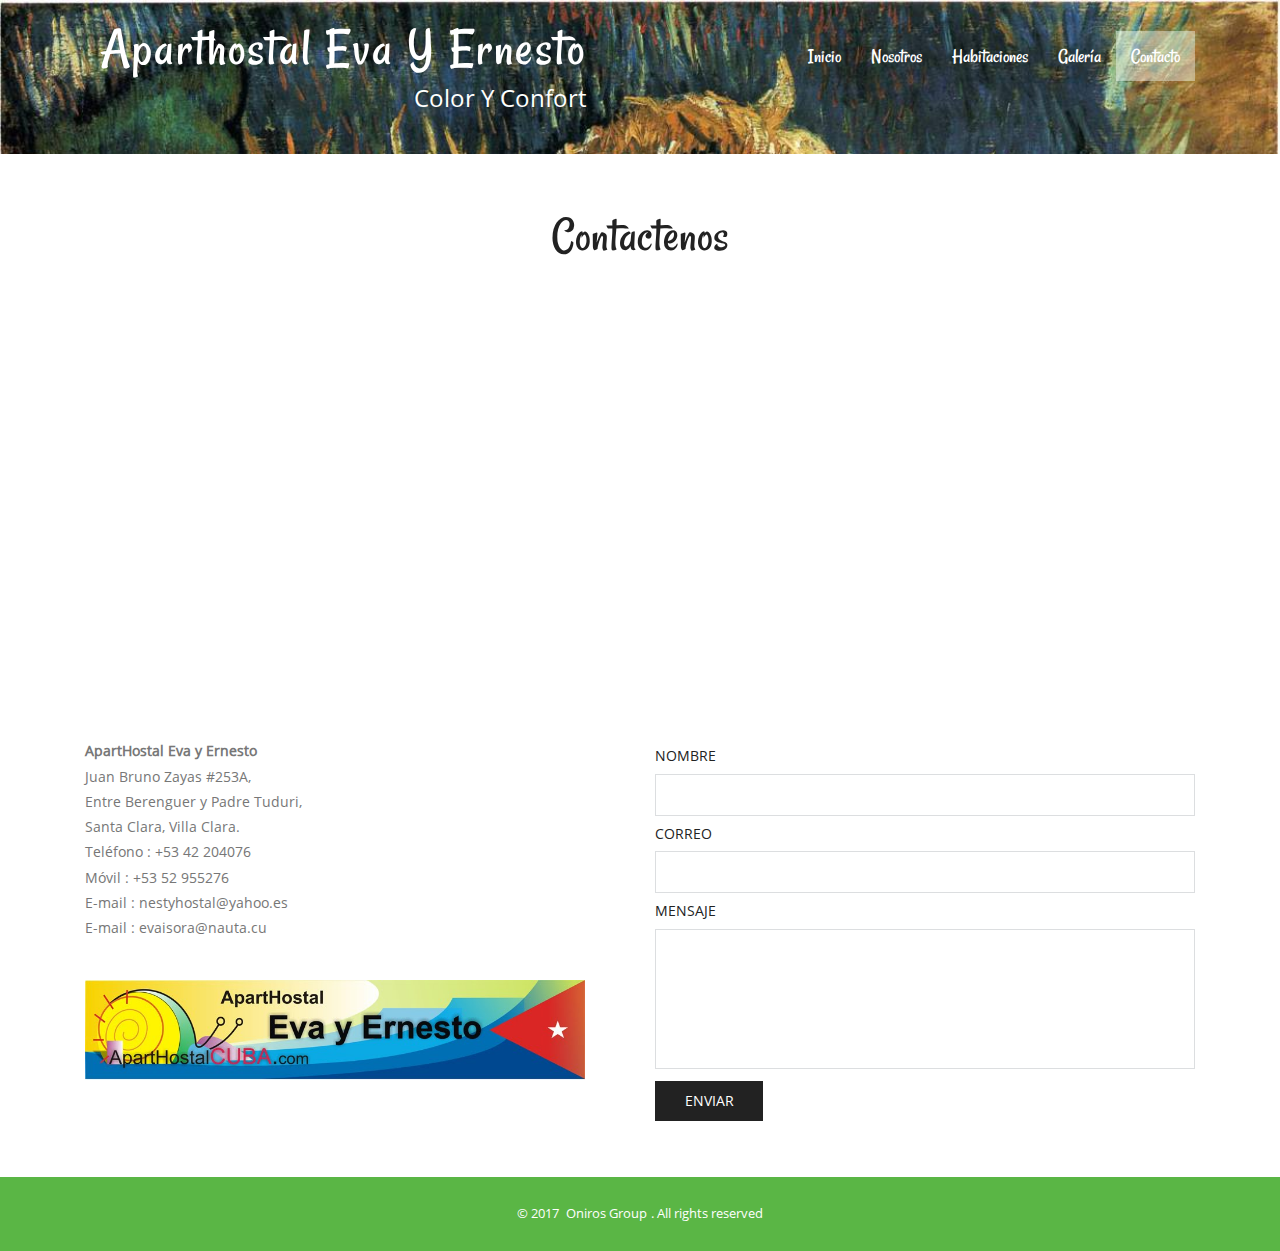
<file: contact.html>
<!DOCTYPE HTML>
<html>

<head>
    <title>ApartHostal Eva y Ernesto</title>
    <link href="css/bootstrap.css" rel="stylesheet" type="text/css" media="all">
    <link href="css/style.css" rel="stylesheet" type="text/css" media="all" />
    <meta name="viewport" content="width=device-width, initial-scale=1">
    <meta http-equiv="Content-Type" content="text/html; charset=utf-8" />
    <meta name="keywords" content="ApartHostal, Eva, Ernesto, hostal, hostel, cuba, oniros" />
    <script type="application/x-javascript">
        addEventListener("load", function() {
            setTimeout(hideURLbar, 0);
        }, false);

        function hideURLbar() {
            window.scrollTo(0, 1);
        }
    </script>
    <script src="js/jquery-1.11.1.min.js"></script>
    <script src="js/bootstrap.js"></script>
    <script src="js/responsiveslides.min.js"></script>
    <script>
        $(function() {
            $("#slider").responsiveSlides({
                auto: true,
                nav: true,
                speed: 500,
                namespace: "callbacks",
                pager: true,
            });
        });
    </script>

</head>

<body>
    <!--header-->
    <div class="header head-top">
        <div class="container">
            <div class="header-top">
                <nav class="navbar navbar-default">
                    <div class="container-fluid">
                        <!-- Brand and toggle get grouped for better mobile display -->
                        <div class="navbar-header">
                            <button type="button" class="navbar-toggle collapsed" data-toggle="collapse" data-target="#bs-example-navbar-collapse-1" aria-expanded="false">
											<span class="sr-only">Toggle navigation</span>
											<span class="icon-bar"></span>
											<span class="icon-bar"></span>
											<span class="icon-bar"></span>
									  </button>
                            <div class="navbar-brand">
                                <h1><a href="index.html">aparthostal eva y ernesto</a></h1>
                                <h3 class="slogan">color y confort</h3>
                            </div>
                        </div>

                        <!-- Collect the nav links, forms, and other content for toggling -->
                        <div class="collapse navbar-collapse" id="bs-example-navbar-collapse-1">
                            <ul class="nav navbar-nav">
                                <li><a href="index.html">Inicio<span class="sr-only">(current)</span></a></li>
                                <li><a href="about.html">Nosotros</a></li>
                                <li><a href="rooms.html">Habitaciones</a></li>
                                <li><a href="gallery.html">Galería</a></li>
                                <li class="active"><a href="contact.html">Contacto</a></li>
                            </ul>

                        </div>
                        <!-- /.navbar-collapse -->
                    </div>
                    <!-- /.container-fluid -->
                </nav>

            </div>
        </div>
    </div>
    <!--header-->
    <!--about-->

    <div class="content">
        <div class="contact">
            <div class="container">
                <h2>contactenos</h2>
                <div class="google-map">
                    <iframe src="https://www.google.com/maps/embed?pb=!1m18!1m12!1m3!1d1164.6738631594305!2d-79.96839137569744!3d22.409896746197692!2m3!1f0!2f0!3f0!3m2!1i1024!2i768!4f13.1!3m3!1m2!1s0x0%3A0xe3e55eced95a5750!2sApart+Hostal+Eva+y+Ernesto!5e1!3m2!1sen!2s!4v1490046155301" frameborder="0" style="border:0" allowfullscreen></iframe>
                </div>
                <div class="contact-grids">
                    <div class="col-md-6 contact-left">
                        <adress>
                            <p><b>ApartHostal Eva y Ernesto</b></p>
							<p>Juan Bruno Zayas #253A,</p>
                            <p>Entre Berenguer y Padre Tuduri,</p>
                            <p>Santa Clara, Villa Clara.</p>
							<p>Teléfono : +53 42 204076</p>
                            <p>Móvil : +53 52 955276</p>
							<p>E-mail : <a href="mailto:nestyhostal@yahoo.es">nestyhostal@yahoo.es</a></p>
                            <p>E-mail : <a href="mailto:evaisora@nauta.cu">evaisora@nauta.cu</a></p>
                        </adress>
                        <img src="images/logo.jpg" alt="" style="margin-top: 40px; width: 500px">
                    </div>
                    <div class="col-md-6 contact-right">
                        <form>
                            <h5>nombre</h5>
                            <input type="text">
                            <h5>correo</h5>
                            <input type="text">
                            <h5>mensaje</h5>
                            <textarea></textarea>
                            <input type="submit" value="enviar">
                        </form>
                    </div>
                    <div class="clearfix"></div>
                </div>
            </div>
        </div>
    </div>
    <!--footer-->
    <div class="footer-section">
        <div class="container">
            <div class="footer-top">
                <p>&copy; 2017 <a href="http://onirosgroup.com">Oniros Group</a>. All rights reserved</p>
            </div>
        </div>
    </div>
</body>

</html>
</file>
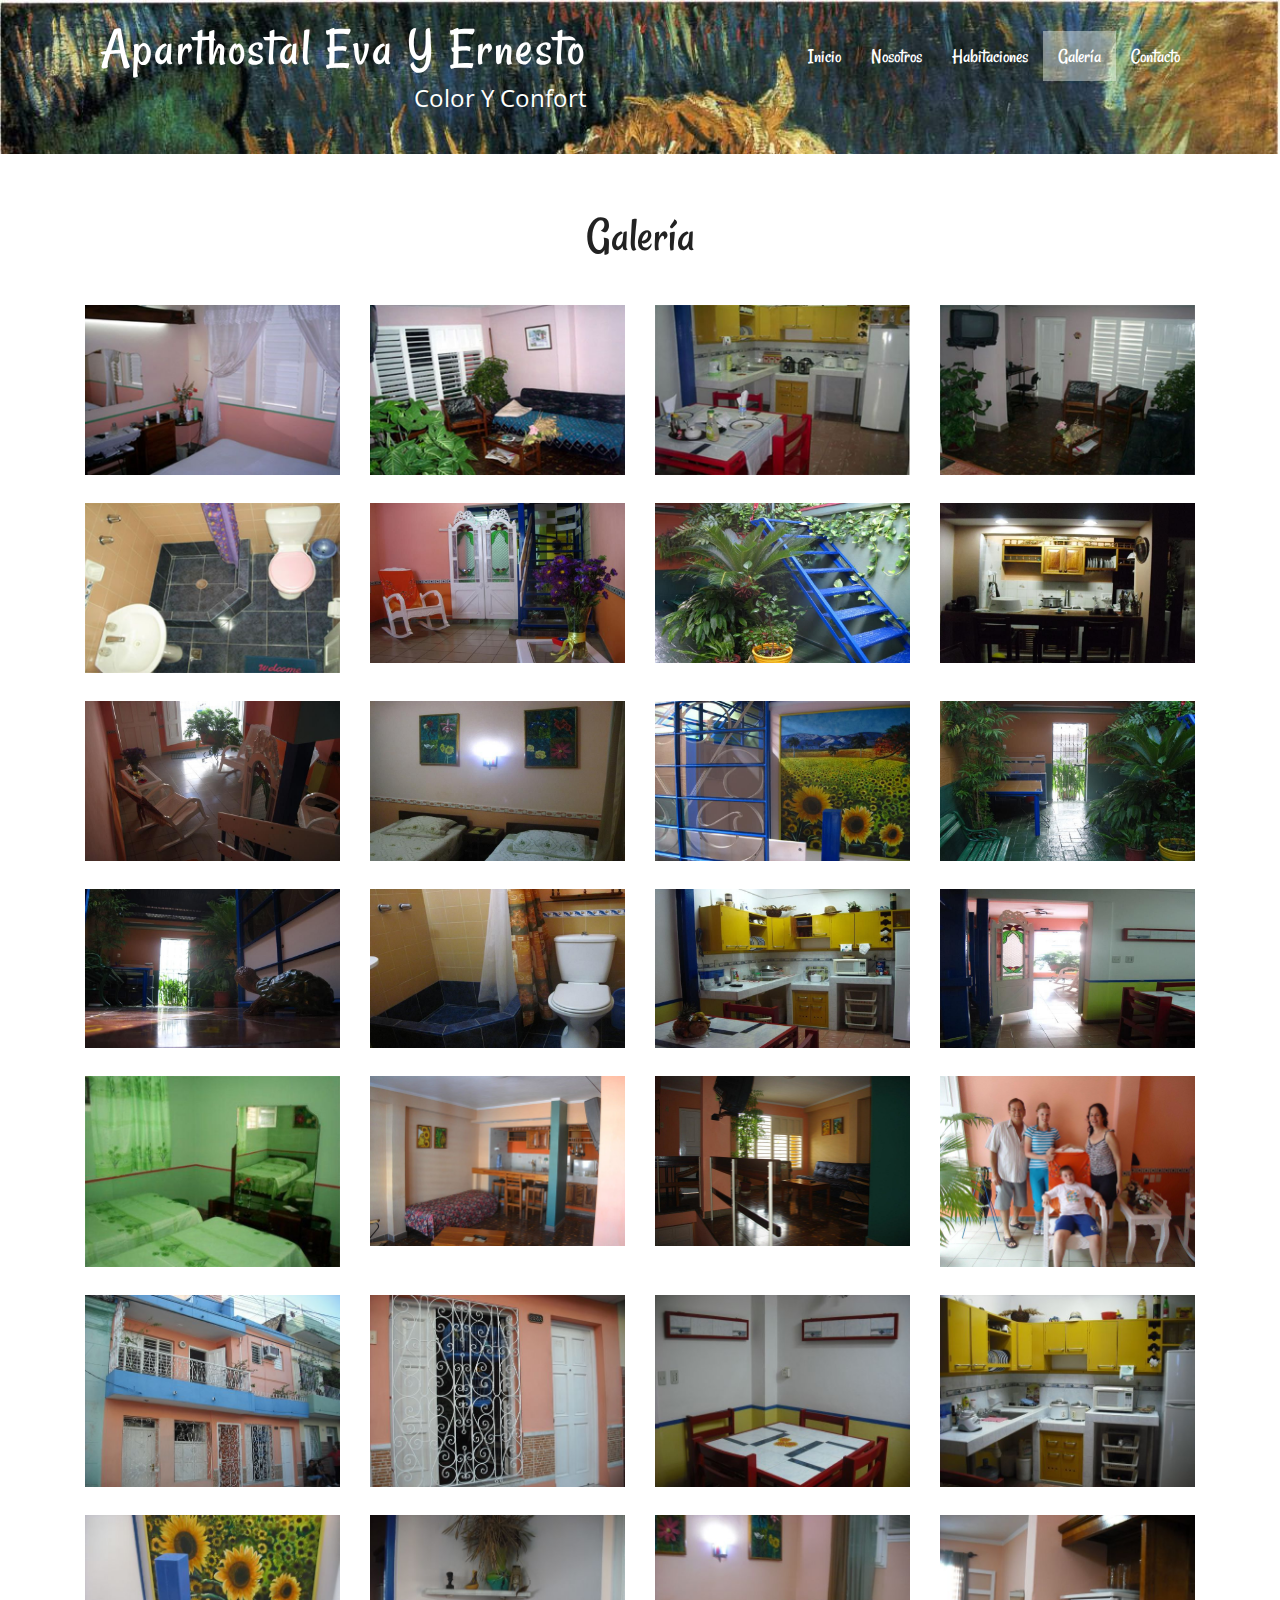
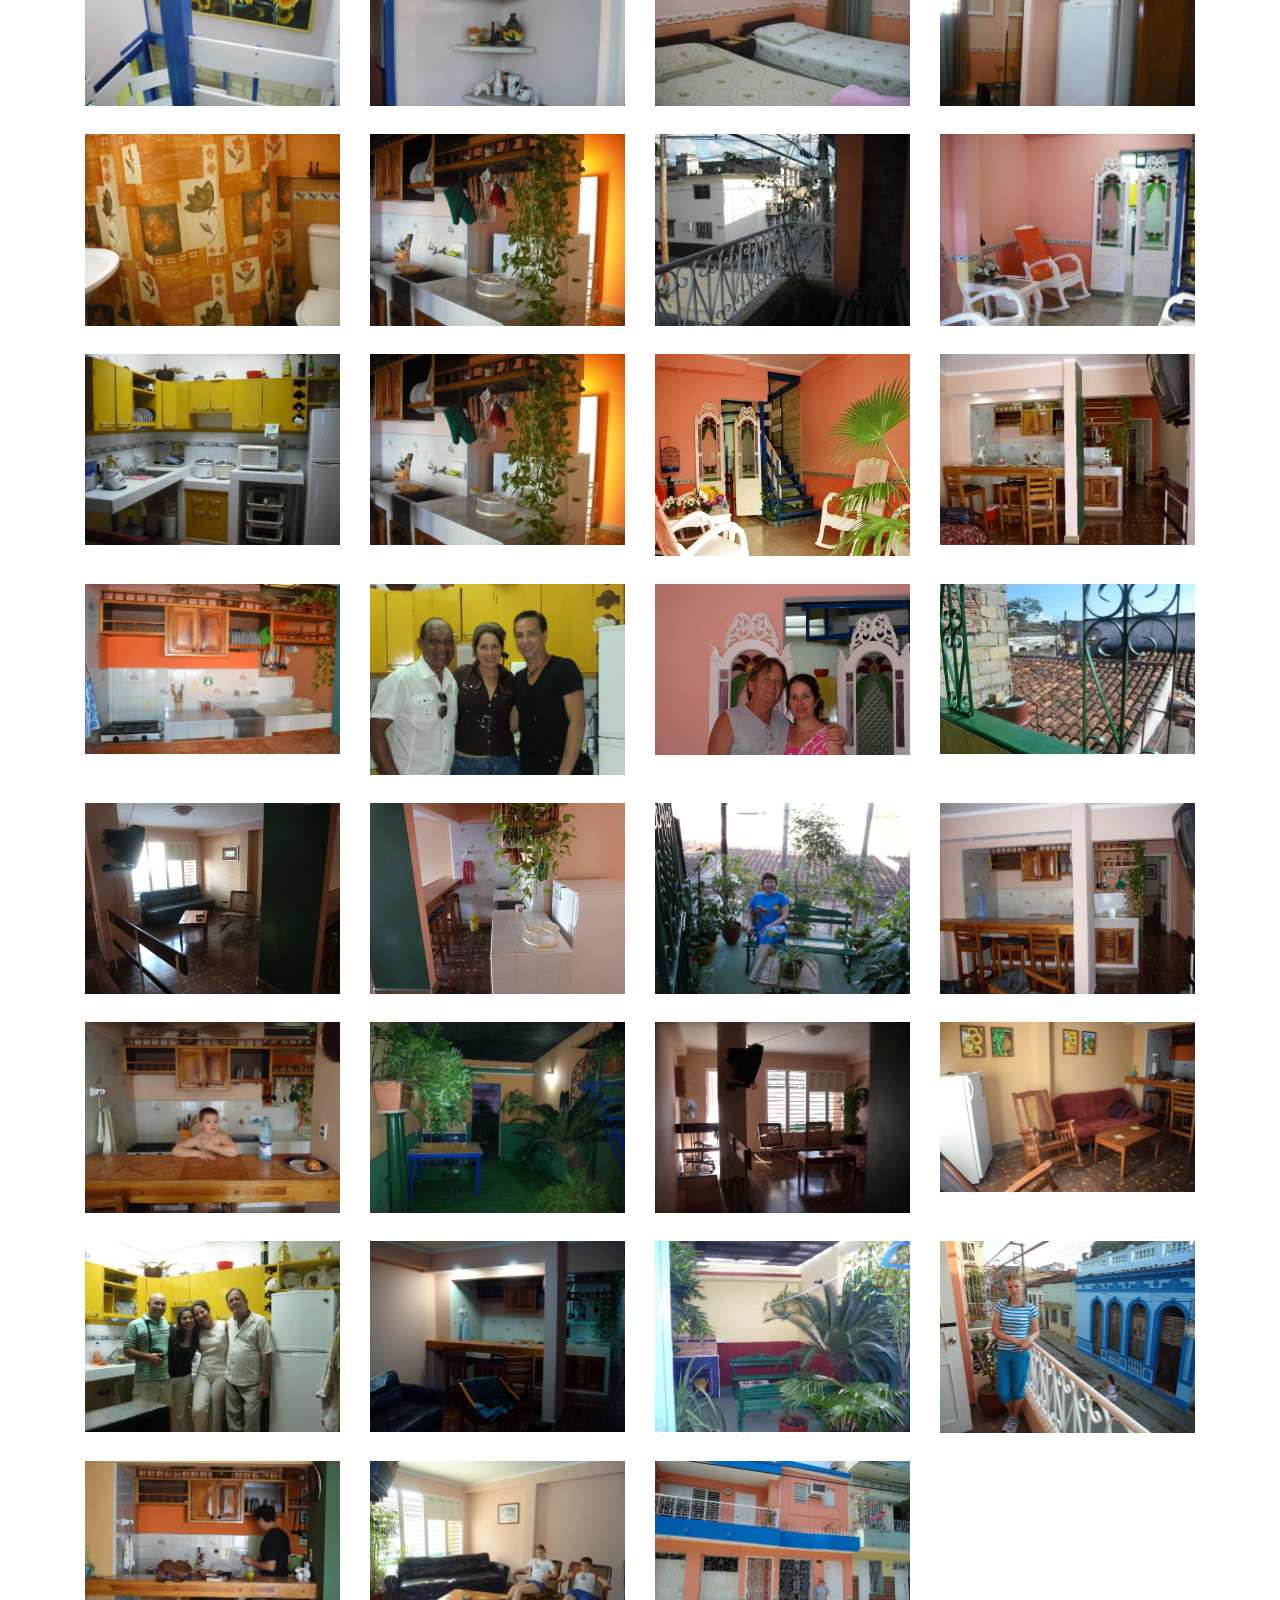
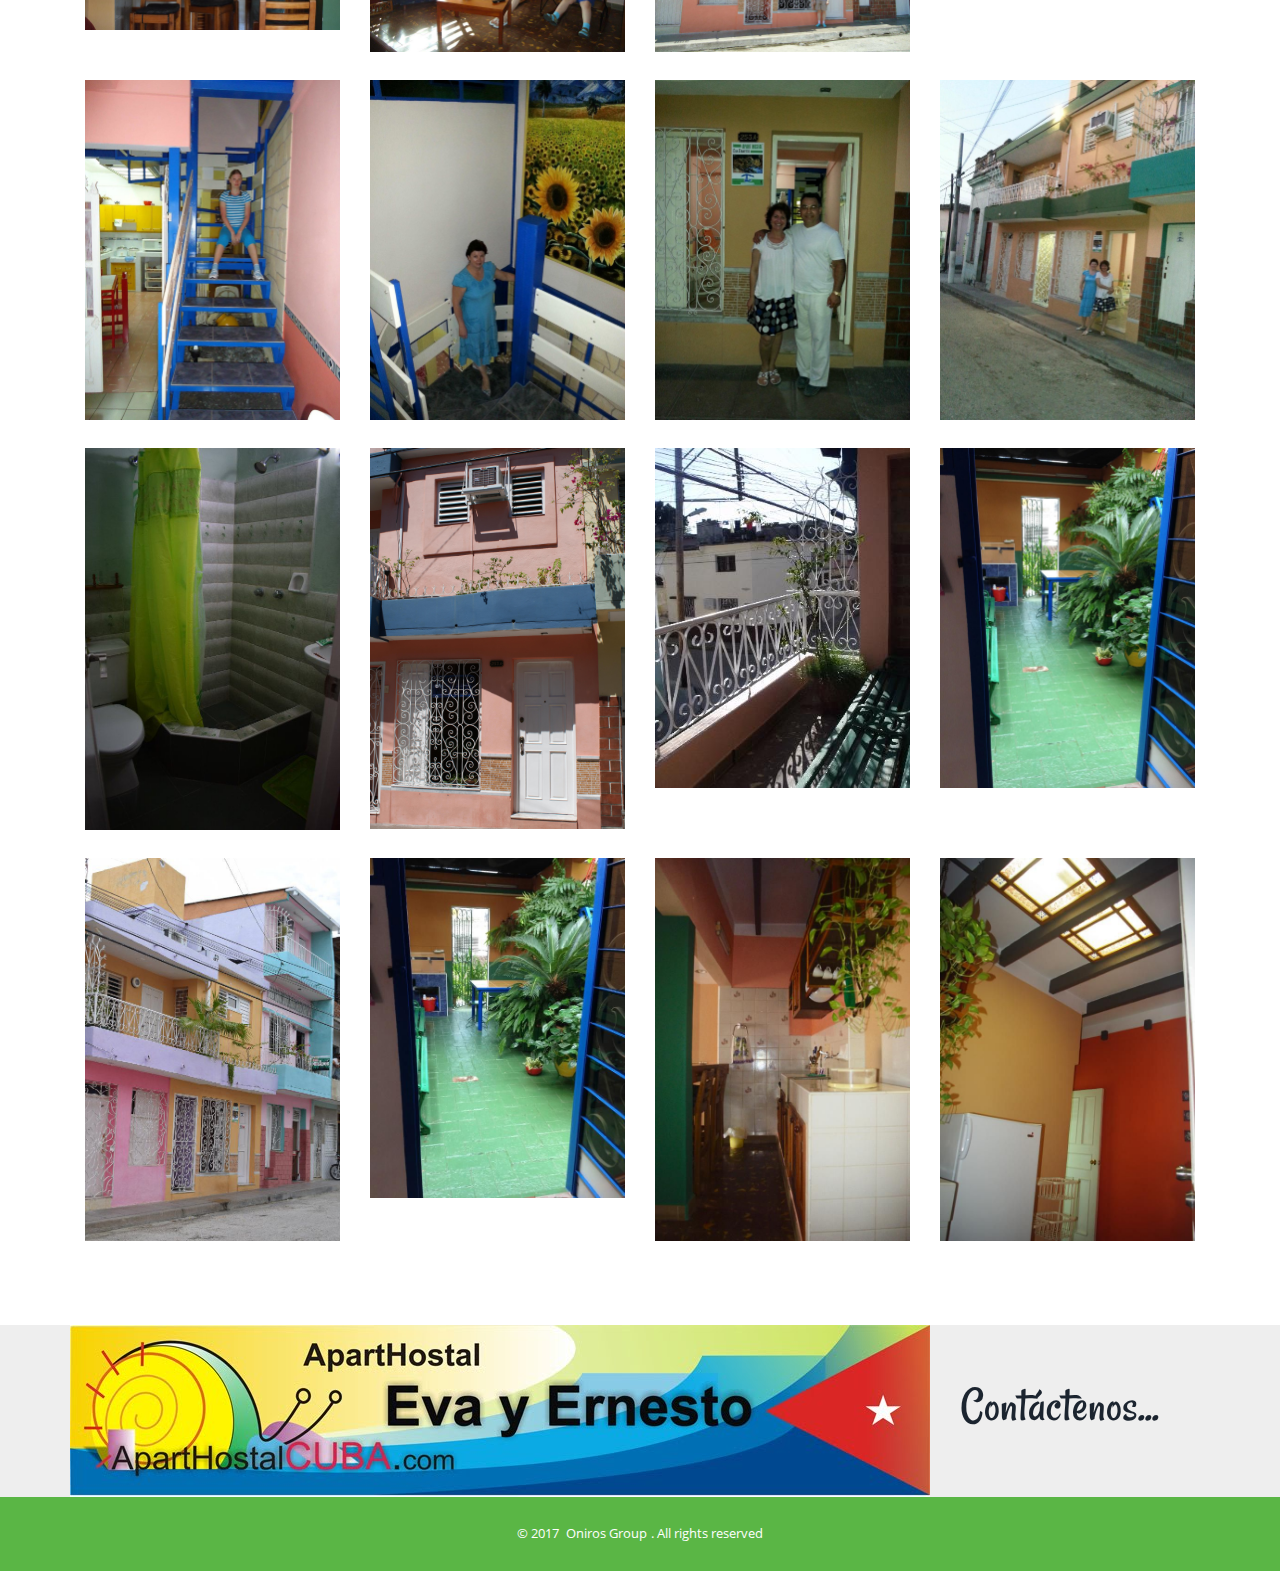
<file: gallery.html>
<!DOCTYPE HTML>
<html>

<head>
    <title>ApartHostal Eva y Ernesto</title>
    <link href="css/bootstrap.css" rel="stylesheet" type="text/css" media="all">
    <link href="css/style.css" rel="stylesheet" type="text/css" media="all" />
    <link rel="stylesheet" href="css/lightbox.css">
    <meta name="viewport" content="width=device-width, initial-scale=1">
    <meta http-equiv="Content-Type" content="text/html; charset=utf-8" />
    <meta name="keywords" content="ApartHostal, Eva, Ernesto, hostal, hostel, cuba, oniros" />
    <script type="application/x-javascript">
        addEventListener("load", function() {
            setTimeout(hideURLbar, 0);
        }, false);

        function hideURLbar() {
            window.scrollTo(0, 1);
        }
    </script>
    <script src="js/jquery-1.11.1.min.js"></script>
    <script src="js/bootstrap.js"></script>
</head>

<body>
    <!--header-->
    <div class="header head-top">
        <div class="container">
            <div class="header-top">
                <nav class="navbar navbar-default">
                    <div class="container-fluid">
                        <!-- Brand and toggle get grouped for better mobile display -->
                        <div class="navbar-header">
                            <button type="button" class="navbar-toggle collapsed" data-toggle="collapse" data-target="#bs-example-navbar-collapse-1" aria-expanded="false">
											<span class="sr-only">Toggle navigation</span>
											<span class="icon-bar"></span>
											<span class="icon-bar"></span>
											<span class="icon-bar"></span>
									  </button>
                            <div class="navbar-brand">
                                <h1><a href="index.html">aparthostal eva y ernesto</a></h1>
                                <h3 class="slogan">color y confort</h3>
                            </div>
                        </div>

                        <!-- Collect the nav links, forms, and other content for toggling -->
                        <div class="collapse navbar-collapse" id="bs-example-navbar-collapse-1">
                            <ul class="nav navbar-nav">
                                <li><a href="index.html">Inicio<span class="sr-only">(current)</span></a></li>
                                <li><a href="about.html">Nosotros</a></li>
                                <li><a href="rooms.html">Habitaciones</a></li>
                                <li class="active"><a href="gallery.html">Galería</a></li>
                                <li><a href="contact.html">Contacto</a></li>
                            </ul>

                        </div>
                        <!-- /.navbar-collapse -->
                    </div>
                    <!-- /.container-fluid -->
                </nav>

            </div>
        </div>
    </div>
    <!--header-->
    <div class="content">
        <!-- gallery -->
        <div class="gallery-top">
            <!-- container -->
            <div class="container">
                <div class="gallery-info">
                    <h2>galería</h2>
                </div>
                <div class="gallery-grids-top">
                    <div class="gallery-grids gallery-grids-middle">
                        <div class="col-md-3 gallery-grid">
                            <a class="example-image-link" href="images/gallery/1.jpg" data-lightbox="example-set" data-title=""><img class="example-image" src="images/gallery/1.jpg" alt=""></a>
                        </div>
                        <div class="col-md-3 gallery-grid">
                            <a class="example-image-link" href="images/gallery/2.jpg" data-lightbox="example-set" data-title=""><img class="example-image" src="images/gallery/2.jpg" alt=""></a>
                        </div>
                        <div class="col-md-3 gallery-grid">
                            <a class="example-image-link" href="images/gallery/3.jpg" data-lightbox="example-set" data-title=""><img class="example-image" src="images/gallery/3.jpg" alt=""></a>
                        </div>
                        <div class="col-md-3 gallery-grid">
                            <a class="example-image-link" href="images/gallery/4.jpg" data-lightbox="example-set" data-title=""><img class="example-image" src="images/gallery/4.jpg" alt=""></a>
                        </div>
                        <div class="clearfix"> </div>
                    </div>
                    <div class="gallery-grids gallery-grids-middle gallery-grids-middle">
                        <div class="col-md-3 gallery-grid">
                            <a class="example-image-link" href="images/gallery/5.jpg" data-lightbox="example-set" data-title=""><img class="example-image" src="images/gallery/5.jpg" alt=""></a>
                        </div>
                        <div class="col-md-3 gallery-grid">
                            <a class="example-image-link" href="images/gallery/6.jpg" data-lightbox="example-set" data-title=""><img class="example-image" src="images/gallery/6.jpg" alt=""></a>
                        </div>
                        <div class="col-md-3 gallery-grid">
                            <a class="example-image-link" href="images/gallery/7.jpg" data-lightbox="example-set" data-title=""><img class="example-image" src="images/gallery/7.jpg" alt=""></a>
                        </div>
                        <div class="col-md-3 gallery-grid">
                            <a class="example-image-link" href="images/gallery/8.jpg" data-lightbox="example-set" data-title=""><img class="example-image" src="images/gallery/8.jpg" alt=""></a>
                        </div>
                        <div class="clearfix"> </div>
                    </div>
                    <div class="gallery-grids gallery-grids-middle gallery-grids-middle">
                        <div class="col-md-3 gallery-grid">
                            <a class="example-image-link" href="images/gallery/9.jpg" data-lightbox="example-set" data-title=""><img class="example-image" src="images/gallery/9.jpg" alt=""></a>
                        </div>
                        <div class="col-md-3 gallery-grid">
                            <a class="example-image-link" href="images/gallery/10.jpg" data-lightbox="example-set" data-title=""><img class="example-image" src="images/gallery/10.jpg" alt=""></a>
                        </div>
                        <div class="col-md-3 gallery-grid">
                            <a class="example-image-link" href="images/gallery/11.jpg" data-lightbox="example-set" data-title=""><img class="example-image" src="images/gallery/11.jpg" alt=""></a>
                        </div>
                        <div class="col-md-3 gallery-grid">
                            <a class="example-image-link" href="images/gallery/12.jpg" data-lightbox="example-set" data-title=""><img class="example-image" src="images/gallery/12.jpg" alt=""></a>
                        </div>
                        <div class="clearfix"> </div>
                    </div>
                    <div class="gallery-grids gallery-grids-middle gallery-grids-middle">
                        <div class="col-md-3 gallery-grid">
                            <a class="example-image-link" href="images/gallery/13.jpg" data-lightbox="example-set" data-title=""><img class="example-image" src="images/gallery/13.jpg" alt=""></a>
                        </div>
                        <div class="col-md-3 gallery-grid">
                            <a class="example-image-link" href="images/gallery/14.jpg" data-lightbox="example-set" data-title=""><img class="example-image" src="images/gallery/14.jpg" alt=""></a>
                        </div>
                        <div class="col-md-3 gallery-grid">
                            <a class="example-image-link" href="images/gallery/15.jpg" data-lightbox="example-set" data-title=""><img class="example-image" src="images/gallery/15.jpg" alt=""></a>
                        </div>
                        <div class="col-md-3 gallery-grid">
                            <a class="example-image-link" href="images/gallery/16.jpg" data-lightbox="example-set" data-title=""><img class="example-image" src="images/gallery/16.jpg" alt=""></a>
                        </div>
                        <div class="clearfix"> </div>
                    </div>
                    <div class="gallery-grids gallery-grids-middle gallery-grids-middle">
                        <div class="col-md-3 gallery-grid">
                            <a class="example-image-link" href="images/gallery/17.jpg" data-lightbox="example-set" data-title=""><img class="example-image" src="images/gallery/17.jpg" alt=""></a>
                        </div>
                        <div class="col-md-3 gallery-grid">
                            <a class="example-image-link" href="images/gallery/18.jpg" data-lightbox="example-set" data-title=""><img class="example-image" src="images/gallery/18.jpg" alt=""></a>
                        </div>
                        <div class="col-md-3 gallery-grid">
                            <a class="example-image-link" href="images/gallery/19.jpg" data-lightbox="example-set" data-title=""><img class="example-image" src="images/gallery/19.jpg" alt=""></a>
                        </div>
                        <div class="col-md-3 gallery-grid">
                            <a class="example-image-link" href="images/gallery/20.jpg" data-lightbox="example-set" data-title=""><img class="example-image" src="images/gallery/20.jpg" alt=""></a>
                        </div>
                        <div class="clearfix"> </div>
                    </div>
                    <div class="gallery-grids gallery-grids-middle gallery-grids-middle">
                        <div class="col-md-3 gallery-grid">
                            <a class="example-image-link" href="images/gallery/21.jpg" data-lightbox="example-set" data-title=""><img class="example-image" src="images/gallery/21.jpg" alt=""></a>
                        </div>
                        <div class="col-md-3 gallery-grid">
                            <a class="example-image-link" href="images/gallery/22.jpg" data-lightbox="example-set" data-title=""><img class="example-image" src="images/gallery/22.jpg" alt=""></a>
                        </div>
                        <div class="col-md-3 gallery-grid">
                            <a class="example-image-link" href="images/gallery/23.jpg" data-lightbox="example-set" data-title=""><img class="example-image" src="images/gallery/23.jpg" alt=""></a>
                        </div>
                        <div class="col-md-3 gallery-grid">
                            <a class="example-image-link" href="images/gallery/24.jpg" data-lightbox="example-set" data-title=""><img class="example-image" src="images/gallery/24.jpg" alt=""></a>
                        </div>
                        <div class="clearfix"> </div>
                    </div>
                    <div class="gallery-grids gallery-grids-middle gallery-grids-middle">
                        <div class="col-md-3 gallery-grid">
                            <a class="example-image-link" href="images/gallery/25.jpg" data-lightbox="example-set" data-title=""><img class="example-image" src="images/gallery/25.jpg" alt=""></a>
                        </div>
                        <div class="col-md-3 gallery-grid">
                            <a class="example-image-link" href="images/gallery/26.jpg" data-lightbox="example-set" data-title=""><img class="example-image" src="images/gallery/26.jpg" alt=""></a>
                        </div>
                        <div class="col-md-3 gallery-grid">
                            <a class="example-image-link" href="images/gallery/27.jpg" data-lightbox="example-set" data-title=""><img class="example-image" src="images/gallery/27.jpg" alt=""></a>
                        </div>
                        <div class="col-md-3 gallery-grid">
                            <a class="example-image-link" href="images/gallery/28.jpg" data-lightbox="example-set" data-title=""><img class="example-image" src="images/gallery/28.jpg" alt=""></a>
                        </div>
                        <div class="clearfix"> </div>
                    </div>
                    <div class="gallery-grids gallery-grids-middle gallery-grids-middle">
                        <div class="col-md-3 gallery-grid">
                            <a class="example-image-link" href="images/gallery/29.jpg" data-lightbox="example-set" data-title=""><img class="example-image" src="images/gallery/29.jpg" alt=""></a>
                        </div>
                        <div class="col-md-3 gallery-grid">
                            <a class="example-image-link" href="images/gallery/30.jpg" data-lightbox="example-set" data-title=""><img class="example-image" src="images/gallery/30.jpg" alt=""></a>
                        </div>
                        <div class="col-md-3 gallery-grid">
                            <a class="example-image-link" href="images/gallery/31.jpg" data-lightbox="example-set" data-title=""><img class="example-image" src="images/gallery/31.jpg" alt=""></a>
                        </div>
                        <div class="col-md-3 gallery-grid">
                            <a class="example-image-link" href="images/gallery/32.jpg" data-lightbox="example-set" data-title=""><img class="example-image" src="images/gallery/32.jpg" alt=""></a>
                        </div>
                        <div class="clearfix"> </div>
                    </div>
                    <div class="gallery-grids gallery-grids-middle">
                        <div class="col-md-3 gallery-grid">
                            <a class="example-image-link" href="images/gallery/33.jpg" data-lightbox="example-set" data-title=""><img class="example-image" src="images/gallery/33.jpg" alt=""></a>
                        </div>
                        <div class="col-md-3 gallery-grid">
                            <a class="example-image-link" href="images/gallery/34.jpg" data-lightbox="example-set" data-title=""><img class="example-image" src="images/gallery/34.jpg" alt=""></a>
                        </div>
                        <div class="col-md-3 gallery-grid">
                            <a class="example-image-link" href="images/gallery/35.jpg" data-lightbox="example-set" data-title=""><img class="example-image" src="images/gallery/35.jpg" alt=""></a>
                        </div>
                        <div class="col-md-3 gallery-grid">
                            <a class="example-image-link" href="images/gallery/36.jpg" data-lightbox="example-set" data-title=""><img class="example-image" src="images/gallery/36.jpg" alt=""></a>
                        </div>
                        <div class="clearfix"> </div>
                    </div>
                    <div class="gallery-grids gallery-grids-middle">
                        <div class="col-md-3 gallery-grid">
                            <a class="example-image-link" href="images/gallery/37.jpg" data-lightbox="example-set" data-title=""><img class="example-image" src="images/gallery/37.jpg" alt=""></a>
                        </div>
                        <div class="col-md-3 gallery-grid">
                            <a class="example-image-link" href="images/gallery/38.jpg" data-lightbox="example-set" data-title=""><img class="example-image" src="images/gallery/38.jpg" alt=""></a>
                        </div>
                        <div class="col-md-3 gallery-grid">
                            <a class="example-image-link" href="images/gallery/39.jpg" data-lightbox="example-set" data-title=""><img class="example-image" src="images/gallery/39.jpg" alt=""></a>
                        </div>
                        <div class="col-md-3 gallery-grid">
                            <a class="example-image-link" href="images/gallery/40.jpg" data-lightbox="example-set" data-title=""><img class="example-image" src="images/gallery/40.jpg" alt=""></a>
                        </div>
                        <div class="clearfix"> </div>
                    </div>
                    <div class="gallery-grids gallery-grids-middle">
                        <div class="col-md-3 gallery-grid">
                            <a class="example-image-link" href="images/gallery/41.jpg" data-lightbox="example-set" data-title=""><img class="example-image" src="images/gallery/41.jpg" alt=""></a>
                        </div>
                        <div class="col-md-3 gallery-grid">
                            <a class="example-image-link" href="images/gallery/42.jpg" data-lightbox="example-set" data-title=""><img class="example-image" src="images/gallery/42.jpg" alt=""></a>
                        </div>
                        <div class="col-md-3 gallery-grid">
                            <a class="example-image-link" href="images/gallery/43.jpg" data-lightbox="example-set" data-title=""><img class="example-image" src="images/gallery/43.jpg" alt=""></a>
                        </div>
                        <div class="col-md-3 gallery-grid">
                            <a class="example-image-link" href="images/gallery/44.jpg" data-lightbox="example-set" data-title=""><img class="example-image" src="images/gallery/44.jpg" alt=""></a>
                        </div>
                        <div class="clearfix"> </div>
                    </div>
                    <div class="gallery-grids gallery-grids-middle">
                        <div class="col-md-3 gallery-grid">
                            <a class="example-image-link" href="images/gallery/45.jpg" data-lightbox="example-set" data-title=""><img class="example-image" src="images/gallery/45.jpg" alt=""></a>
                        </div>
                        <div class="col-md-3 gallery-grid">
                            <a class="example-image-link" href="images/gallery/46.jpg" data-lightbox="example-set" data-title=""><img class="example-image" src="images/gallery/46.jpg" alt=""></a>
                        </div>
                        <div class="col-md-3 gallery-grid">
                            <a class="example-image-link" href="images/gallery/47.jpg" data-lightbox="example-set" data-title=""><img class="example-image" src="images/gallery/47.jpg" alt=""></a>
                        </div>
                        <div class="col-md-3 gallery-grid">
                            <a class="example-image-link" href="images/gallery/48.jpg" data-lightbox="example-set" data-title=""><img class="example-image" src="images/gallery/48.jpg" alt=""></a>
                        </div>
                        <div class="clearfix"> </div>
                    </div>
                    <div class="gallery-grids gallery-grids-middle">
                        <div class="col-md-3 gallery-grid">
                            <a class="example-image-link" href="images/gallery/49.jpg" data-lightbox="example-set" data-title=""><img class="example-image" src="images/gallery/49.jpg" alt=""></a>
                        </div>
                        <div class="col-md-3 gallery-grid">
                            <a class="example-image-link" href="images/gallery/50.jpg" data-lightbox="example-set" data-title=""><img class="example-image" src="images/gallery/50.jpg" alt=""></a>
                        </div>
                        <div class="col-md-3 gallery-grid">
                            <a class="example-image-link" href="images/gallery/51.jpg" data-lightbox="example-set" data-title=""><img class="example-image" src="images/gallery/51.jpg" alt=""></a>
                        </div>
                        <div class="col-md-3 gallery-grid">
                            <a class="example-image-link" href="images/gallery/52.jpg" data-lightbox="example-set" data-title=""><img class="example-image" src="images/gallery/52.jpg" alt=""></a>
                        </div>
                        <div class="clearfix"> </div>
                    </div>
                    <div class="gallery-grids gallery-grids-middle">
                        <div class="col-md-3 gallery-grid">
                            <a class="example-image-link" href="images/gallery/54.jpg" data-lightbox="example-set" data-title=""><img class="example-image" src="images/gallery/54.jpg" alt=""></a>
                        </div>
                        <div class="col-md-3 gallery-grid">
                            <a class="example-image-link" href="images/gallery/55.jpg" data-lightbox="example-set" data-title=""><img class="example-image" src="images/gallery/55.jpg" alt=""></a>
                        </div>
                        <div class="col-md-3 gallery-grid">
                            <a class="example-image-link" href="images/gallery/56.jpg" data-lightbox="example-set" data-title=""><img class="example-image" src="images/gallery/56.jpg" alt=""></a>
                        </div>
                        <div class="clearfix"> </div>
                    </div>
                    <div class="gallery-grids gallery-grids-middle">
                        <div class="col-md-3 gallery-grid">
                            <a class="example-image-link" href="images/gallery/57.jpg" data-lightbox="example-set" data-title=""><img class="example-image" src="images/gallery/57.jpg" alt=""></a>
                        </div>
                        <div class="col-md-3 gallery-grid">
                            <a class="example-image-link" href="images/gallery/58.jpg" data-lightbox="example-set" data-title=""><img class="example-image" src="images/gallery/58.jpg" alt=""></a>
                        </div>
                        <div class="col-md-3 gallery-grid">
                            <a class="example-image-link" href="images/gallery/59.jpg" data-lightbox="example-set" data-title=""><img class="example-image" src="images/gallery/59.jpg" alt=""></a>
                        </div>
                        <div class="col-md-3 gallery-grid">
                            <a class="example-image-link" href="images/gallery/60.jpg" data-lightbox="example-set" data-title=""><img class="example-image" src="images/gallery/60.jpg" alt=""></a>
                        </div>
                        <div class="clearfix"> </div>
                    </div>
                    <div class="gallery-grids">
                        <div class="col-md-3 gallery-grid">
                            <a class="example-image-link" href="images/gallery/65.jpg" data-lightbox="example-set" data-title=""><img class="example-image" src="images/gallery/65.jpg" alt=""></a>
                        </div>
                        <div class="col-md-3 gallery-grid">
                            <a class="example-image-link" href="images/gallery/66.jpg" data-lightbox="example-set" data-title=""><img class="example-image" src="images/gallery/66.jpg" alt=""></a>
                        </div>
                        <div class="col-md-3 gallery-grid">
                            <a class="example-image-link" href="images/gallery/67.jpg" data-lightbox="example-set" data-title=""><img class="example-image" src="images/gallery/67.jpg" alt=""></a>
                        </div>
                        <div class="col-md-3 gallery-grid">
                            <a class="example-image-link" href="images/gallery/68.jpg" data-lightbox="example-set" data-title=""><img class="example-image" src="images/gallery/68.jpg" alt=""></a>
                        </div>
                        <div class="clearfix"> </div>
                    </div>
                    <div class="gallery-grids gallery-grids-middle">
                        <div class="col-md-3 gallery-grid">
                            <a class="example-image-link" href="images/gallery/61.jpg" data-lightbox="example-set" data-title=""><img class="example-image" src="images/gallery/61.jpg" alt=""></a>
                        </div>
                        <div class="col-md-3 gallery-grid">
                            <a class="example-image-link" href="images/gallery/62.jpg" data-lightbox="example-set" data-title=""><img class="example-image" src="images/gallery/62.jpg" alt=""></a>
                        </div>
                        <div class="col-md-3 gallery-grid">
                            <a class="example-image-link" href="images/gallery/63.jpg" data-lightbox="example-set" data-title=""><img class="example-image" src="images/gallery/63.jpg" alt=""></a>
                        </div>
                        <div class="col-md-3 gallery-grid">
                            <a class="example-image-link" href="images/gallery/64.jpg" data-lightbox="example-set" data-title=""><img class="example-image" src="images/gallery/64.jpg" alt=""></a>
                        </div>
                        <div class="clearfix"> </div>
                    </div>
                    <script src="js/lightbox-plus-jquery.min.js"></script>
                </div>
            </div>
            <!-- //container -->
        </div>
        <!-- //gallery -->

        <!--GET IN TOUCH-->
        <div class="touch-section">
            <div class="container">
                <div class="row">
                    <div class="col-md-8">
                        <a href="contact.html"><img src="images/logo.jpg" alt=""></a>
                    </div>
                    <div class="col-md-4">
                        <h3 class="contact-link"><a href="contact.html">contáctenos...</a></h3>
                    </div>
                </div>

            </div>
        </div>
        <!--GET IN TOUCH-->
    </div>
    <!--footer-->
    <div class="footer-section">
        <div class="container">
            <div class="footer-top">
                <p>&copy; 2017 <a href="http://onirosgroup.com">Oniros Group</a>. All rights reserved</p>
            </div>
        </div>
    </div>
</body>

</html>
</file>
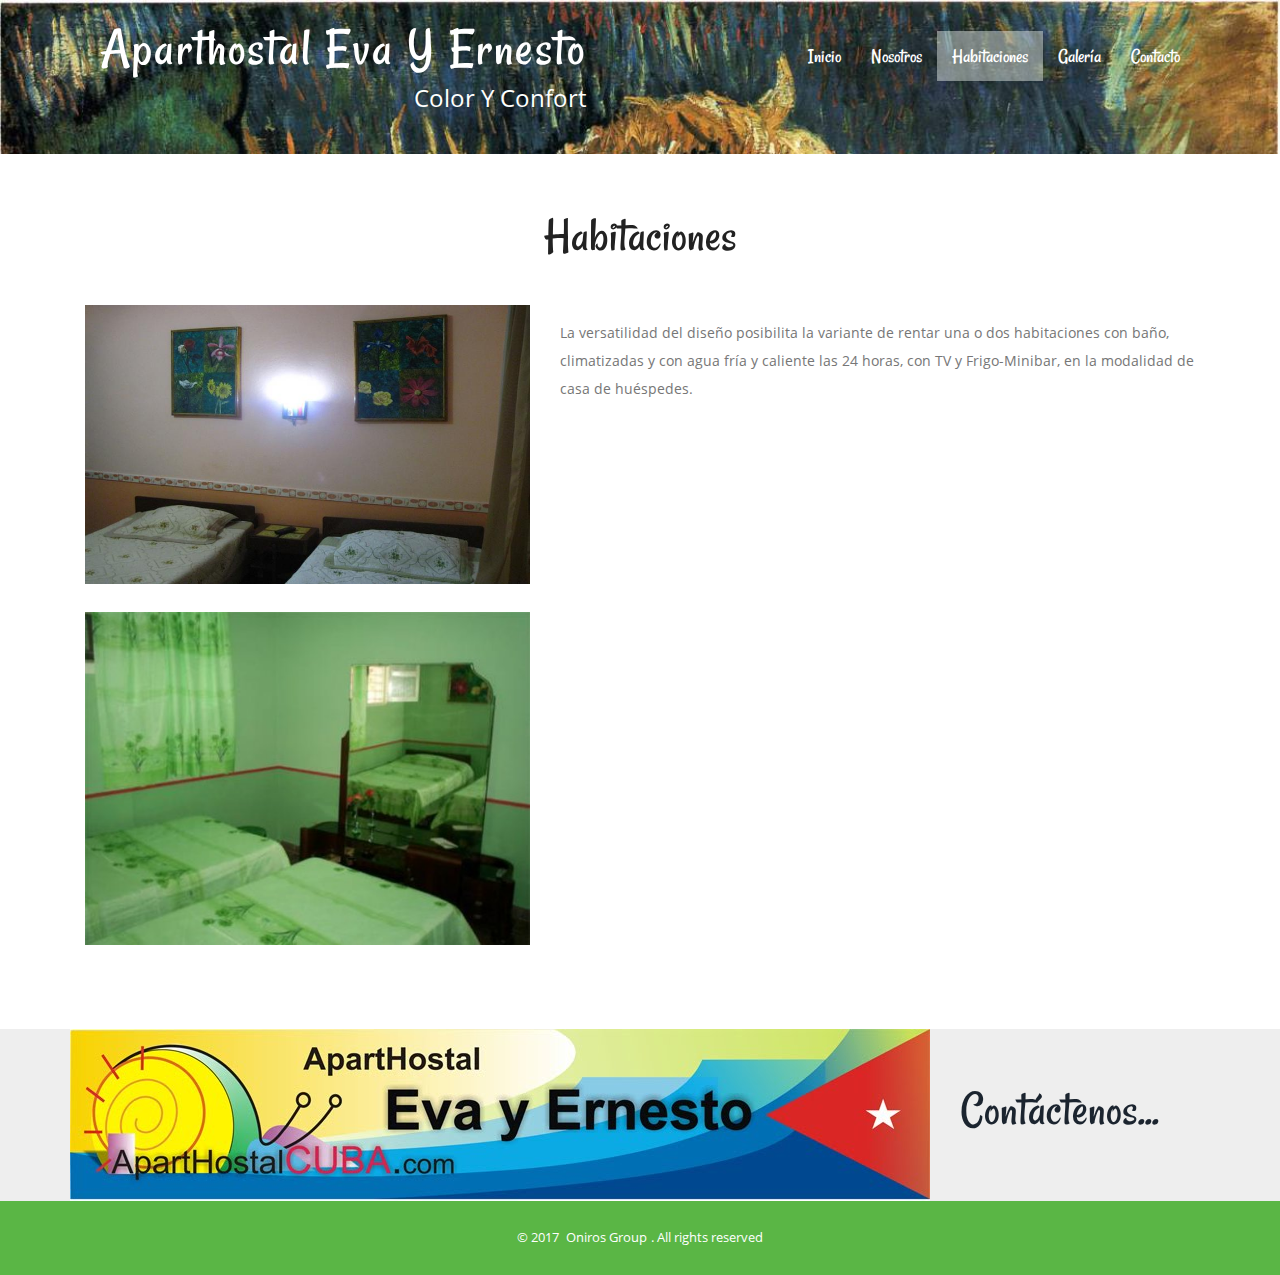
<file: rooms.html>
<!DOCTYPE HTML>
<html>

<head>
    <title>ApartHostal Eva y Ernesto</title>
    <link href="css/bootstrap.css" rel="stylesheet" type="text/css" media="all">
    <link href="css/style.css" rel="stylesheet" type="text/css" media="all" />
    <link rel="stylesheet" href="css/lightbox.css">
    <meta name="viewport" content="width=device-width, initial-scale=1">
    <meta http-equiv="Content-Type" content="text/html; charset=utf-8" />
    <meta name="keywords" content="ApartHostal, Eva, Ernesto, hostal, hostel, cuba, oniros" />
    <script type="application/x-javascript">
        addEventListener("load", function() {
            setTimeout(hideURLbar, 0);
        }, false);

        function hideURLbar() {
            window.scrollTo(0, 1);
        }
    </script>
    <script src="js/jquery-1.11.1.min.js"></script>
    <script src="js/bootstrap.js"></script>
    <script src="js/responsiveslides.min.js"></script>
    <script>
        $(function() {
            $("#slider").responsiveSlides({
                auto: true,
                nav: true,
                speed: 500,
                namespace: "callbacks",
                pager: true,
            });
        });
    </script>

</head>

<body>
    <!--header-->
    <div class="header head-top">
        <div class="container">
            <div class="header-top">
                <nav class="navbar navbar-default">
                    <div class="container-fluid">
                        <!-- Brand and toggle get grouped for better mobile display -->
                        <div class="navbar-header">
                            <button type="button" class="navbar-toggle collapsed" data-toggle="collapse" data-target="#bs-example-navbar-collapse-1" aria-expanded="false">
											<span class="sr-only">Toggle navigation</span>
											<span class="icon-bar"></span>
											<span class="icon-bar"></span>
											<span class="icon-bar"></span>
									  </button>
                            <div class="navbar-brand">
                                <h1><a href="index.html">aparthostal eva y ernesto</a></h1>
                                <h3 class="slogan">color y confort</h3>
                            </div>
                        </div>

                        <!-- Collect the nav links, forms, and other content for toggling -->
                        <div class="collapse navbar-collapse" id="bs-example-navbar-collapse-1">
                            <ul class="nav navbar-nav">
                                <li><a href="index.html">Inicio<span class="sr-only">(current)</span></a></li>
                                <li><a href="about.html">Nosotros</a></li>
                                <li class="active"><a href="rooms.html">Habitaciones</a></li>
                                <li><a href="gallery.html">Galería</a></li>
                                <li><a href="contact.html">Contacto</a></li>
                            </ul>

                        </div>
                        <!-- /.navbar-collapse -->
                    </div>
                    <!-- /.container-fluid -->
                </nav>

            </div>
        </div>
    </div>
    <!--header-->
    <!--rooms-->
    <div class="content">
        <div class="room-section">
            <div class="container">
                <h2>habitaciones</h2>
                <div class="room-grids">
                    <div class="room1">
                        <div class="col-md-5 room-grid">
                            <a href="#" class="mask">
                                <img src="images/rooms/r1.jpg" class=" mask img-responsive zoom-img" alt="" /></a>
                        </div>
                        <div class="col-md-7 room-grid1">
                            <p>La versatilidad del diseño posibilita la variante de rentar una o dos habitaciones con baño, climatizadas y con agua fría y caliente las 24 horas, con TV y Frigo-Minibar, en la modalidad de casa de huéspedes.</p>
                        </div>
                        <div class="clearfix"></div>
                    </div>
                    <div class="room2">
                        <div class="col-md-5 room-grid">
                            <a href="#" class="mask">
                                <img src="images/rooms/r2.jpg" class="img-responsive zoom-img" alt="" /></a>
                        </div>
                        <div class="col-md-7 room-grid1">
                        </div>
                        <div class="clearfix"></div>
                    </div>
                </div>
            </div>
        </div>
        <!--rooms-->
        <!--GET IN TOUCH-->
        <div class="touch-section">
            <div class="container">
                <div class="row">
                    <div class="col-md-8">
                        <a href="contact.html"><img src="images/logo.jpg" alt=""></a>
                    </div>
                    <div class="col-md-4">
                        <h3 class="contact-link"><a href="contact.html">contáctenos...</a></h3>
                    </div>
                </div>

            </div>
        </div>
        <!--GET IN TOUCH-->
    </div>
    <!--footer-->
    <div class="footer-section">
        <div class="container">
            <div class="footer-top">
                <p>&copy; 2017 <a href="http://onirosgroup.com">Oniros Group</a>. All rights reserved</p>
            </div>
        </div>
    </div>
</body>

</html>
</file>
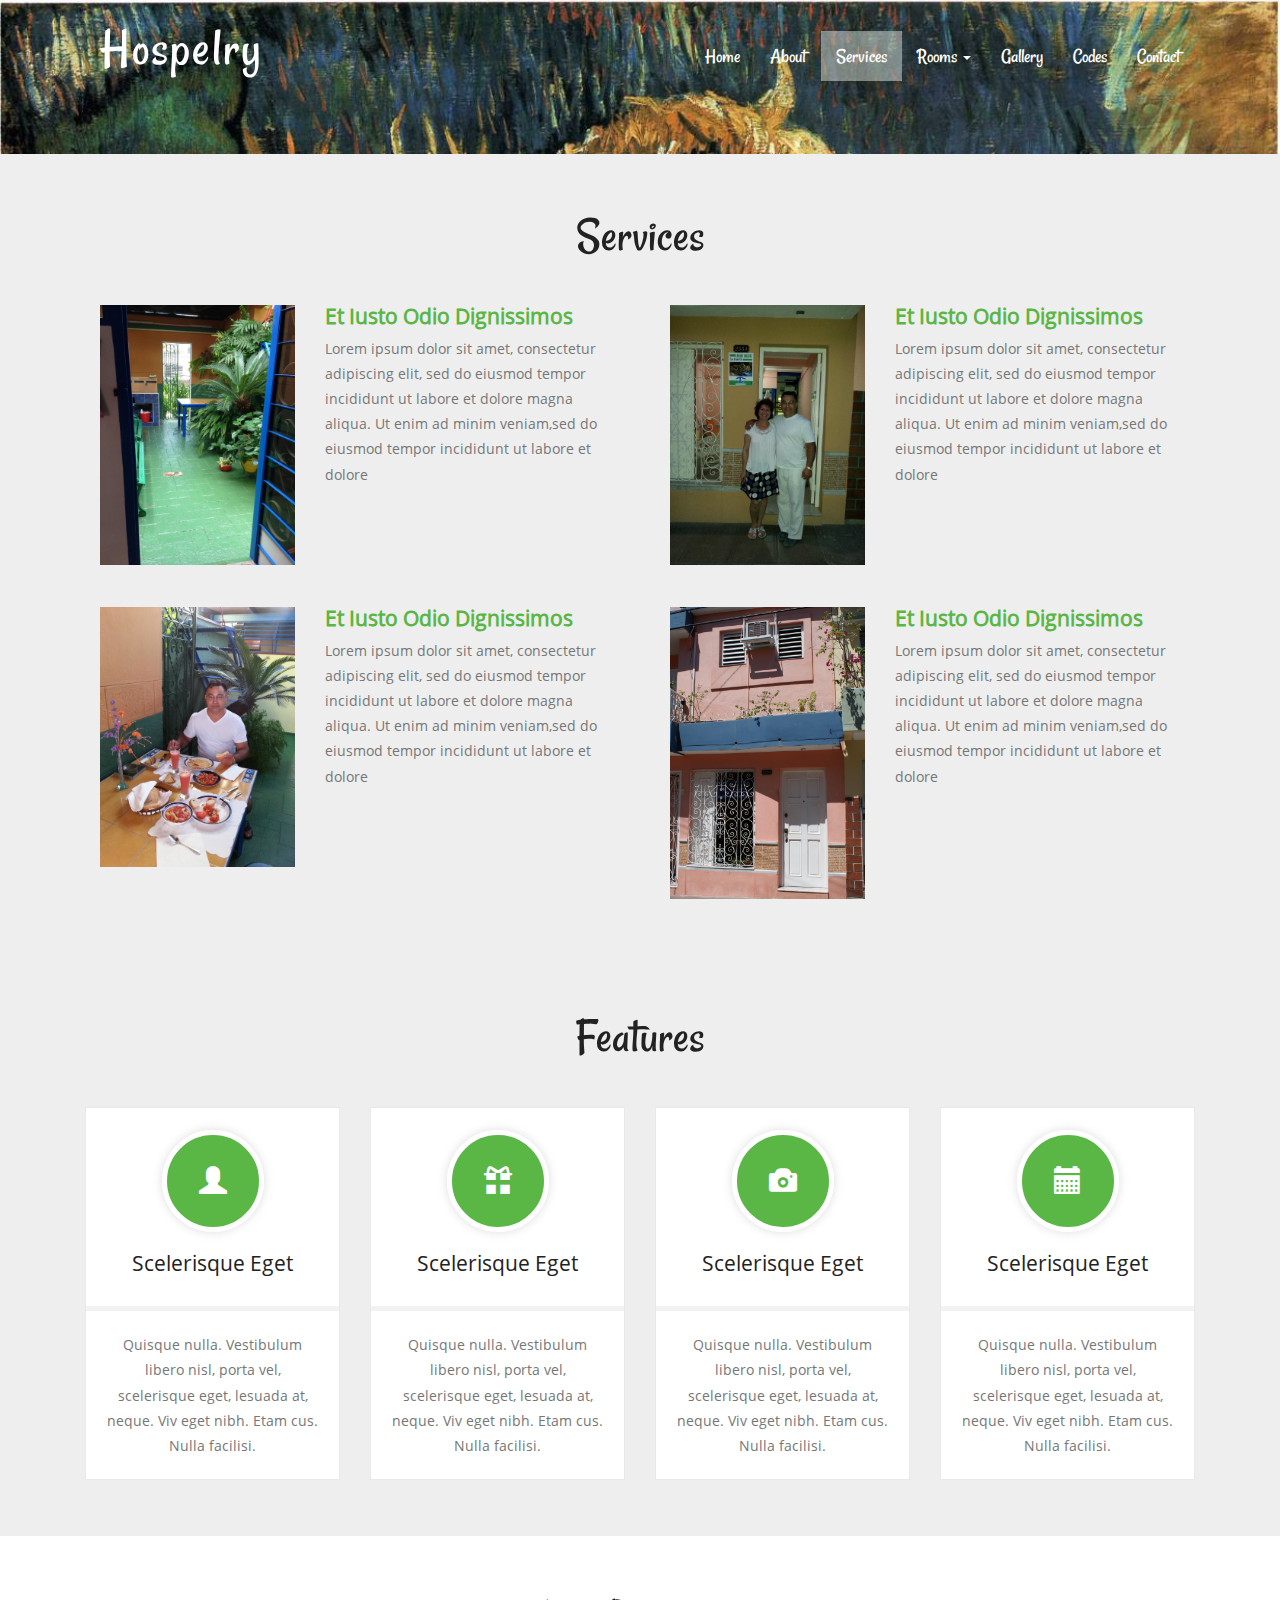
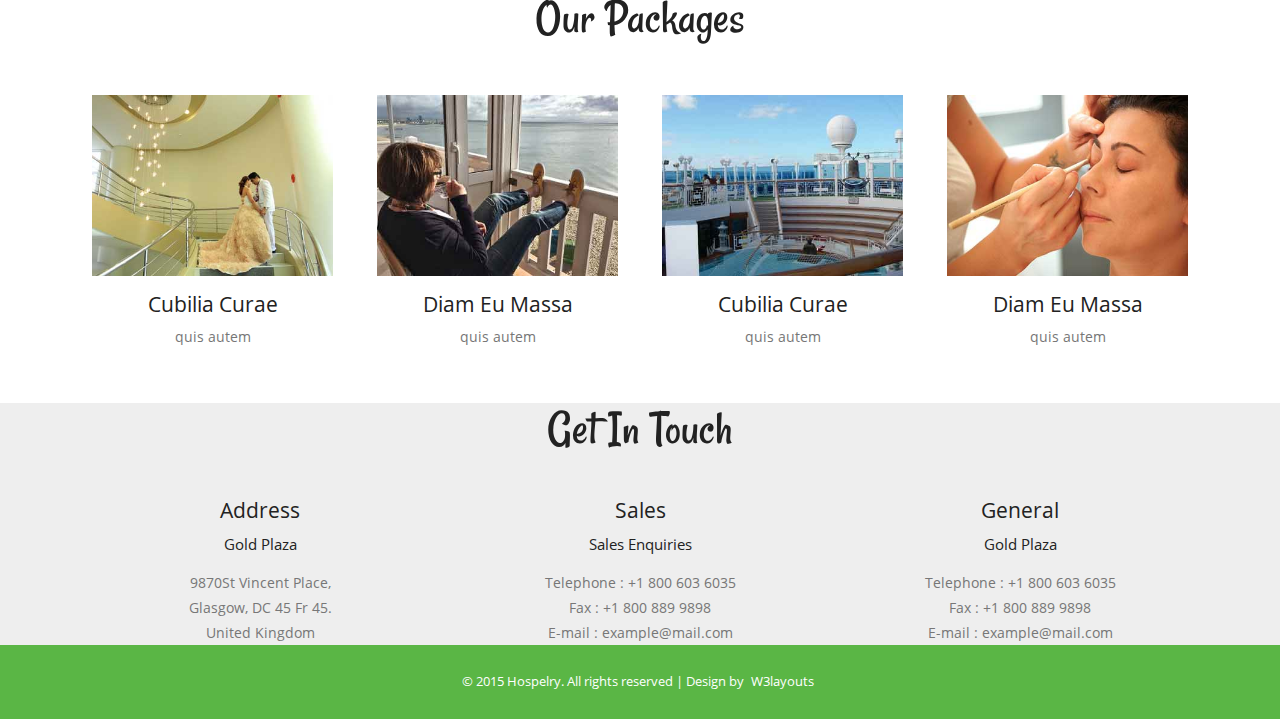
<file: services.html>
<!--
Author: W3layouts
Author URL: http://w3layouts.com
License: Creative Commons Attribution 3.0 Unported
License URL: http://creativecommons.org/licenses/by/3.0/
-->
<!DOCTYPE HTML>
<html>
<head>
<title>Hospelry a Hotel and Restaurants category Flat bootstrap Responsive  Website Template | Services :: w3layouts</title>
<link href="css/bootstrap.css" rel="stylesheet" type="text/css" media="all">
<link href="css/style.css" rel="stylesheet" type="text/css" media="all" />
<meta name="viewport" content="width=device-width, initial-scale=1">
<meta http-equiv="Content-Type" content="text/html; charset=utf-8" />
<meta name="keywords" content="Hospelry Responsive web template, Bootstrap Web Templates, Flat Web Templates, Android Compatible web template, 
Smartphone Compatible web template, free webdesigns for Nokia, Samsung, LG, SonyErricsson, Motorola web design" />
<script type="application/x-javascript"> addEventListener("load", function() { setTimeout(hideURLbar, 0); }, false); function hideURLbar(){ window.scrollTo(0,1); } </script>
<script src="js/jquery-1.11.1.min.js"></script>
<script src="js/bootstrap.js"></script>
<script src="js/responsiveslides.min.js"></script>
 <script>
    $(function () {
      $("#slider").responsiveSlides({
      	auto: true,
      	nav: true,
      	speed: 500,
        namespace: "callbacks",
        pager: true,
      });
    });
  </script>

</head>
<body>
		<!--header-->
			<div class="header head-top">
				<div class="container">
					<div class="header-top">
						<nav class="navbar navbar-default">
							<div class="container-fluid">
    <!-- Brand and toggle get grouped for better mobile display -->
								<div class="navbar-header">
									  <button type="button" class="navbar-toggle collapsed" data-toggle="collapse" data-target="#bs-example-navbar-collapse-1" aria-expanded="false">
											<span class="sr-only">Toggle navigation</span>
											<span class="icon-bar"></span>
											<span class="icon-bar"></span>
											<span class="icon-bar"></span>
									  </button>
									<div class="navbar-brand">
										<h1><a href="index.html">hospelry</a></h1>
									</div>
								</div>

    <!-- Collect the nav links, forms, and other content for toggling -->
							<div class="collapse navbar-collapse" id="bs-example-navbar-collapse-1">
							  <ul class="nav navbar-nav">
									<li><a href="index.html">Home <span class="sr-only">(current)</span></a></li>
									<li><a href="about.html">About</a></li>
									<li class="active"><a href="services.html">Services</a></li>
									<li class="dropdown">
										<a href="#" class="dropdown-toggle" data-toggle="dropdown" role="button" aria-haspopup="true" aria-expanded="false">Rooms <span class="caret"></span></a>
								<ul class="dropdown-menu">
									<li><a href="rooms.html">Single Room</a></li>
									<li><a href="rooms.html">Double Room</a></li>
									<li><a href="rooms.html">Suites Room</a></li>
								</ul>
									</li>
									<li><a href="gallery.html">Gallery</a></li>
									<li><a href="codes.html">Codes</a></li>
									<li><a href="contact.html">Contact</a></li>
								</ul>
							  
							</div><!-- /.navbar-collapse -->
  </div><!-- /.container-fluid -->
						</nav>

					</div>
		</div>
</div>
<!--header-->
		<!--services-->
		<div class="content">
			<div class="services">
	<div class="container">
		<div class="services-main">
				<h2>services</h2>
			<div class="services1">
				<div class="col-md-6 services-grid">
					<div class="col-md-5 serv-img">
						<img src="images/p2.jpg" alt="" class="img-responsive">
					</div>
					<div class="col-md-7 serv-text">
						<h4>Et iusto odio dignissimos </h4>
						<p>Lorem ipsum dolor sit amet, consectetur adipiscing elit, sed do eiusmod tempor incididunt ut labore et dolore magna aliqua. Ut enim ad minim veniam,sed do eiusmod tempor incididunt ut labore et dolore </p>
					</div>
				  <div class="clearfix"> </div>
				</div>
				<div class="col-md-6 services-grid">
					<div class="col-md-5 serv-img">
						<img src="images/p3.jpg" alt="" class="img-responsive">
					</div>
					<div class="col-md-7 serv-text">
						<h4>Et iusto odio dignissimos </h4>
						<p>Lorem ipsum dolor sit amet, consectetur adipiscing elit, sed do eiusmod tempor incididunt ut labore et dolore magna aliqua. Ut enim ad minim veniam,sed do eiusmod tempor incididunt ut labore et dolore </p>
					</div>
				</div>
			   <div class="clearfix"> </div>
			</div>
			<div class="services2">
				<div class="col-md-6 services-grid">
					<div class="col-md-5 serv-img">
						<img src="images/p4.jpg" alt="" class="img-responsive">
					</div>
					<div class="col-md-7 serv-text">
						<h4>Et iusto odio dignissimos</h4>
						<p>Lorem ipsum dolor sit amet, consectetur adipiscing elit, sed do eiusmod tempor incididunt ut labore et dolore magna aliqua. Ut enim ad minim veniam,sed do eiusmod tempor incididunt ut labore et dolore </p>
					</div>
				  <div class="clearfix"> </div>
				</div>
				<div class="col-md-6 services-grid">
					<div class="col-md-5 serv-img">
						<img src="images/p5.jpg" alt="" class="img-responsive">
					</div>
					<div class="col-md-7 serv-text">
						<h4>Et iusto odio dignissimos </h4>
						<p>Lorem ipsum dolor sit amet, consectetur adipiscing elit, sed do eiusmod tempor incididunt ut labore et dolore magna aliqua. Ut enim ad minim veniam,sed do eiusmod tempor incididunt ut labore et dolore </p>
					</div>
				  <div class="clearfix"> </div>
				</div>
			  <div class="clearfix"> </div>
			</div>
		</div>
	</div>
</div>
			<div class="features">
					<div class="container">
						<h3>features</h3>
							<div class="features-grids">
								<div class="col-md-3 feature-grid">
								<div class="feature">
									<div class="feature1">
										<span class="glyphicon glyphicon-user" aria-hidden="true"></span>
										<h4>scelerisque eget</h4>
									</div>
									<div class="feature2">
										<p>Quisque nulla. Vestibulum libero nisl, porta vel, scelerisque eget, lesuada at, neque. Viv eget nibh. Etam cus. Nulla facilisi. </p>
									</div>
								</div>
								</div>
								<div class="col-md-3 feature-grid">
								<div class="feature">
									<div class="feature1">
										<span class="glyphicon glyphicon-gift" aria-hidden="true"></span>
										<h4>scelerisque eget</h4>
									</div>
									<div class="feature2">
										<p>Quisque nulla. Vestibulum libero nisl, porta vel, scelerisque eget, lesuada at, neque. Viv eget nibh. Etam cus. Nulla facilisi. </p>
									</div>
								</div>
								</div>
								<div class="col-md-3 feature-grid">
								<div class="feature">
									<div class="feature1">
										<span class="glyphicon glyphicon-camera" aria-hidden="true"></span>
										<h4>scelerisque eget</h4>
									</div>
									<div class="feature2">
										<p>Quisque nulla. Vestibulum libero nisl, porta vel, scelerisque eget, lesuada at, neque. Viv eget nibh. Etam cus. Nulla facilisi. </p>
									</div>
								</div>
								</div>
								<div class="col-md-3 feature-grid">
								<div class="feature">
									<div class="feature1">
										<span class="glyphicon glyphicon-calendar" aria-hidden="true"></span>
										<h4>scelerisque eget</h4>
									</div>
									<div class="feature2">
										<p>Quisque nulla. Vestibulum libero nisl, porta vel, scelerisque eget, lesuada at, neque. Viv eget nibh. Etam cus. Nulla facilisi. </p>
									</div>
								</div>
								</div>
									<div class="clearfix"></div>
							</div>
					</div>
				</div>
				<div class="packages-section">
				<div class="container">
					<h3>our packages</h3>
						<div class="packages-grids">
							<div class="col-md-3 packages-grid">
							<div class="packages-grid1">
								<img src="images/p6.jpg" class="img-responsive" alt=""/>
								</div>
								<h4>cubilia curae</h4>
								<p>quis autem</p>
							</div>
							<div class="col-md-3 packages-grid">
							<div class="packages-grid1">
								<img src="images/p7.jpg" class="img-responsive" alt=""/>
								</div>
								<h4>diam eu massa</h4>
								<p>quis autem</p>
							</div>
							<div class="col-md-3 packages-grid">
							<div class="packages-grid1">
								<img src="images/p8.jpg" class="img-responsive" alt=""/>
								</div>
								<h4>cubilia curae</h4>
								<p>quis autem</p>
							</div>
							<div class="col-md-3 packages-grid">
							<div class="packages-grid1">
								<img src="images/p9.jpg" class="img-responsive" alt=""/>
								</div>
								<h4>diam eu massa</h4>
								<p>quis autem</p>
							</div>
							
							<div class="clearfix"></div>
						</div>
				</div>
			</div>
				<!--GET IN TOUCH-->
					<div class="touch-section">
					<div class="container">
						<h3>get in touch</h3>
						<div class="touch-grids">
							<div class="col-md-4 touch-grid">
								<h4>address</h4>
								<h5>Gold Plaza</h5>
								<p>9870St Vincent Place,</p>
								<p>Glasgow, DC 45 Fr 45.</p>
								<p>United Kingdom</p>
							</div>
							<div class="col-md-4 touch-grid">
								<h4>Sales</h4>
								<h5>Sales Enquiries</h5>
								<p>Telephone : +1 800 603 6035</p>
								<p>Fax : +1 800 889 9898</p>
								<p>E-mail : <a href="mailto:example@mail.com"> example@mail.com</a></p>
							</div>
							<div class="col-md-4 touch-grid">
							<h4>general</h4>
									<h5>Gold Plaza</h5>
								<p>Telephone : +1 800 603 6035</p>
								<p>Fax : +1 800 889 9898</p>
								<p>E-mail : <a href="mailto:example@mail.com"> example@mail.com</a></p>
							</div>
							<div class="clearfix"></div>
						</div>
					</div>
					</div>
				<!--GET IN TOUCH-->
			</div>
			<!--footer-->
					<div class="footer-section">
						<div class="container">
							<div class="footer-top">
								<p>&copy; 2015 Hospelry. All rights reserved | Design by <a href="http://w3layouts.com">W3layouts</a></p>
							</div>
						</div>
					</div>
</body>
</html>
</file>
<file: css/style.css>
@font-face {
    font-family: 'Rancho-Regular';
    src:url(../fonts/Rancho-Regular.ttf) format('truetype');
}
@font-face {
    font-family: 'OpenSans-Regular';
    src:url(../fonts/OpenSans-Regular.ttf) format('truetype');
}
body a{
    transition:0.5s all;
	-webkit-transition:0.5s all;
	-moz-transition:0.5s all;
	-o-transition:0.5s all;
	-ms-transition:0.5s all;
}
input[type="button"]{
	transition:0.5s all;
	-webkit-transition:0.5s all;
	-moz-transition:0.5s all;
	-o-transition:0.5s all;
	-ms-transition:0.5s all;
}

h1,h2,h3,h4,h5,h6{
	padding:0 0;
	margin:0 0;
}
p{
	padding:0 0;
	margin:0 0;
}
ul{
	padding:0 0;
	margin:0 0;	
}
body{
	padding:0 0;
	margin:0 0; 
	font-family: 'OpenSans-Regular'
}
.header-top {
    margin-top: 1em;
}
.navbar-brand {
    float: left;
	margin-left: 0.8em;
}
.navbar {
    border-radius: 0px;
}
.navbar-nav {
    float: right;
    margin: 0;
}
.navbar-default {
    background: none!important;
    border: none!important;
}
.top-menu ul li {
    display: inline-block;
    margin: 0.8em 1em;
}
.navbar-brand h1 a {
    text-decoration: none;
	color:#fff;
	font-size: 1.5em;
    font-family: 'Rancho-Regular';
    text-transform: capitalize;
    letter-spacing: 2px;
	line-height: .5em;

}
.navbar-default .navbar-nav > li > a {
    color: #fff;
	font-family: 'Rancho-Regular';
    font-size: 1.4em;
}
.navbar-default .navbar-nav > li > a:hover, .navbar-default .navbar-nav > li > a:focus {
    color: #fff;
    background-color: rgba(249, 255, 247, 0.43);
}
.navbar-default .navbar-nav > .active > a, .navbar-default .navbar-nav > .active > a:hover, .navbar-default .navbar-nav > .active > a:focus {
    color: #fff;
    background-color: rgba(249, 255, 247, 0.43);
}
.dropdown-menu > li > a:hover, .dropdown-menu > li > a:focus {
    color: #fff;
    text-decoration: none;
    background-color: #5ab645
}
.navbar {
    position: relative;
    min-height: 50px;
    margin-bottom: 0;
    border: 1px solid transparent;
}
.navbar-brand {
    float: left;
    height: 0px;
    padding: 0px 15px;
    font-size: 18px;
    line-height: 20px;
}
.navbar-default .navbar-nav > .open > a, .navbar-default .navbar-nav > .open > a:hover, .navbar-default .navbar-nav > .open > a:focus {
    color: #fff;
    background-color: rgba(249, 255, 247, 0.43);
}
.dropdown-menu > li > a {
    display: block;
    padding: 10px 20px;
	color: #000;
	font-family: 'Rancho-Regular';
	font-size: 1.2em;
}
.navbar > .container .navbar-brand, .navbar > .container-fluid .navbar-brand {
    margin-left: 0px;
}
.dropdown-menu {
    min-width: 150px;
    padding: 0px 0;
    border: 1px solid #fff;
}
.navbar-default {
    	padding: 1.2em 0;
}
.navbar-collapse {
    max-height: 340px;
    padding-right: 0px;
     padding-left: 0px; 
}
.header{
	background:url(../images/banner1.jpg) no-repeat 0px 0px;
	background-size:cover;
   -webkit-background-size: cover;
    -moz-background-size: cover;
    -o-background-size: cover;
    -ms-background-size: cover;
	min-height:764px;
	padding-bottom: 4em;
}
.slider {
	position: relative;
	text-align: center;
	width: 100%;
    margin: 20em 0 0;
}
.rslides {
  position: relative;
  list-style: none;
  overflow: hidden;
  width: 100%;
  padding: 0;
  margin: 0;
  }
.rslides h3{
    color: #fff;
    font-size: 4em;
    text-transform: capitalize;
	font-family: 'Rancho-Regular';
	
}
.rslides h3 span {
    color: #fff;
    background-color: rgba(249, 255, 247, 0.42);
    padding: .5em;
}
.rslides li {
  -webkit-backface-visibility: hidden;
  position: absolute;
  display: none;
  width: 100%;
  left: 0;
  top: 0;
  }
.rslides li:first-child {
  position: relative;
  display: block;
  float: left;
}
.rslides li:first-child {
  position: relative;
  display: block;
  float: left;
  }
.callbacks_tabs a:after {
	content: "\f111";
	font-size: 0;
	font-family: FontAwesome;
	visibility: visible;
	display: block;
	height: 8px;
	width: 8px;
	display: inline-block;
	border: 2px solid #fff;
	border-radius:50%;
	background:#fff;
}
.callbacks_here a:after{
	border: 2px solid #FFF;
	background:transparent;
}
.callbacks_tabs a{
	visibility:hidden;
}
.callbacks_tabs li{
	display:inline-block;
}
ul.callbacks_tabs.callbacks1_tabs {
	position: absolute;
	bottom: 29px;
	z-index: 999;
	left: 46%;
	display: none;
}
.callbacks_nav {
  position: absolute;
  -webkit-tap-highlight-color: rgba(0,0,0,0);
  top: 73%;
	left: 15%;
  opacity: 0.7;
  z-index: 3;
  text-indent: -9999px;
  overflow: hidden;
  text-decoration: none;
  height: 61px;
  width: 38px;
  margin-top: -45px;
  }
.callbacks_nav.next {
  left: auto;
  background-position: right top;
  right: 15%;
 }
.Welcome-section {
    padding: 4em 0;
    text-align: center;
}
.Welcome-section h2 {
    font-size: 3.5em;
    text-transform: capitalize;
    font-family: 'Rancho-Regular';
    color: #222;
}
.Welcome-grids {
    margin-top: 3em;
}
.welcome-grid h4 {
    font-size: 1.5em;
    text-transform: capitalize;
    padding: 0.5em 0 0.4em;
    color: #222;
}
.welcome-grid1 {
    border: 7px solid#fff;
}
.welcome-grid1:hover {
    border: 7px solid#5ab645
}
.welcome-grid p {
    font-size: 1em;
    line-height: 1.8em;
    color: #777;
}
.features {
    text-align: center;
    padding: 4em 0;
	background:#eee;
}
.feature {
    background: #fff;
    border: 1px solid #E9E9E9;
}
.features h3 {
   font-size: 3.5em;
    text-transform: capitalize;
    font-family: 'Rancho-Regular';
    color: #222;
}
.feature2 p {
    font-size: 1em;
    line-height: 1.8em;
    color: #777;
    border-top: 5px solid #F2F2F2;
    padding: 1.5em;
}
.feature1 h4 {
    font-size: 1.5em;
    color: #222;
    padding: 1em 0 0.5em;
	text-transform: capitalize;
}
span.glyphicon.glyphicon-user,span.glyphicon.glyphicon-camera,span.glyphicon.glyphicon-calendar,span.glyphicon.glyphicon-gift {
    border-radius: 4em;
    font-size: 2em;
    -webkit-border-radius: 4em;
    -moz-border-radius: 4em;
    -o-border-radius: 4em;
    border: 5px solid #FFF;
    box-shadow: 0px 0px 10px rgba(119, 119, 119, 0.25);
    -webkit-box-shadow: 0px 0px 10px rgba(119, 119, 119, 0.25);
    -moz-box-shadow: 0px 0px 10px rgba(119, 119, 119, 0.25);
    -o-box-shadow: 0px 0px 10px rgba(119, 119, 119, 0.25);
    display: inline-block;
    padding: 32px;
    background: #5ab645;
    background: -moz-linear-gradient(top, #03bcfd 0%, #019bd1 100%);
    background: -webkit-gradient(linear, left top, left bottom, color-stop(0%,#5ab645), color-stop(100%,#5ab645));
    background: -webkit-linear-gradient(top, #5ab645 0%,#5ab645 100%);
    background: -o-linear-gradient(top, #03bcfd 0%,#019bd1 100%);
    background: -ms-linear-gradient(top, #03bcfd 0%,#019bd1 100%);
    background: linear-gradient(to bottom, #5ab645 0%,#5ab645 100%);
    filter: progid:DXImageTransform.Microsoft.gradient( startColorstr='#03bcfd', endColorstr='#019bd1',GradientType=0 );
    cursor: pointer;
    transition: 0.5s ease;
    -moz-transition: 0.5s ease;
    -o-transition: 0.5s ease;
    -webkit-transition: 0.5s ease;
    color: #fff;
}
span.glyphicon.glyphicon-user:hover {
    background-color: #222;
    background-image: -moz-linear-gradient(top,#222,#222);
    background-image: -webkit-gradient(linear,0 0,0 100%,from(#222),to(#222));
    background-image: -webkit-linear-gradient(top,#222,#222);
    background-image: -o-linear-gradient(top,#222,#222);
    background-image: linear-gradient(to bottom,#222,#222);
    background-repeat: repeat-x;
	
}
span.glyphicon.glyphicon-camera:hover{
 background-color: #222;
    background-image: -moz-linear-gradient(top,#222,#222);
    background-image: -webkit-gradient(linear,0 0,0 100%,from(#222),to(#222));
    background-image: -webkit-linear-gradient(top,#222,#222);
    background-image: -o-linear-gradient(top,#222,#222);
    background-image: linear-gradient(to bottom,#222,#222);
    background-repeat: repeat-x;
}
span.glyphicon.glyphicon-calendar:hover{
 background-color: #222;
    background-image: -moz-linear-gradient(top,#222,#222);
    background-image: -webkit-gradient(linear,0 0,0 100%,from(#222),to(#222));
    background-image: -webkit-linear-gradient(top,#222,#222);
    background-image: -o-linear-gradient(top,#222,#222);
    background-image: linear-gradient(to bottom,#222,#222);
    background-repeat: repeat-x;
}
span.glyphicon.glyphicon-gift:hover{
 background-color: #222;
    background-image: -moz-linear-gradient(top,#222,#222);
    background-image: -webkit-gradient(linear,0 0,0 100%,from(#222),to(#222));
    background-image: -webkit-linear-gradient(top,#222,#222);
    background-image: -o-linear-gradient(top,#222,#222);
    background-image: linear-gradient(to bottom,#222,#222);
    background-repeat: repeat-x;
}
.features-grids {
    margin-top: 3em;
}
.feature1 {
    padding: 1.5em;
}
/*-- slider --*/
#flexiselDemo1, #flexiselDemo2, #flexiselDemo3 {
	display: none;
}
.nbs-flexisel-container {
	position: relative;
	max-width: 100%;
}
.nbs-flexisel-ul {
	position: relative;
	width: 9999px;
	margin: 0px;
	padding: 0px;
	list-style-type: none;
	text-align: center;
}
.nbs-flexisel-inner {
    overflow: hidden;
    margin-top: 0;
}
.nbs-flexisel-item {
	float: left;
	margin: 0px;
	padding: 0px;
	cursor: pointer;
	position: relative;
}
ul#flexiselDemo1 li a{
	text-decoration:none;
	display:block;
}
ul#flexiselDemo1 li a h4{
	text-align: left;
    padding-left: 14px;
	color:#478D06;
	font-family: 'Rancho-Regular';
	font-size:1.2em;
	margin-top:0.5em;
}
ul#flexiselDemo1 li a h4:hover{
	color: #DBC585;
}
.nbs-flexisel-item > a img {	
	cursor: auto;
    position: relative;
    width: 100%;
    margin: 0;
}
.nbs-flexisel-nav-left, .nbs-flexisel-nav-right {
	width: 45px;
	height: 45px;
	position: absolute;
	cursor: pointer;
	z-index: 100;
	margin-top:0em;
}
.nbs-flexisel-nav-left {
    left: 0;
    background: url(../images/img-sprite-left-right.png) no-repeat 0px 0px;
}
.nbs-flexisel-nav-right {
	right: 0px;
	background: url(../images/img-sprite-left-right.png) no-repeat -54px 0px;
}
.most-popular {
    padding: 4em 0;
}
.popular-grid h3,.popular-grid1 h3  {
    font-size: 3.5em;
    text-transform: capitalize;
    font-family: 'Rancho-Regular';
    color: #222;
}
.popular-grid ul li a {
    font-size: 0.95em;
    line-height: 2em;
    color: #777;
	text-decoration: none;
	  margin-top: 2em;
	padding: 6px 24px;
    background: url(../images/list-arrow.png) no-repeat 0px 10px;
}
.popular-grid ul {
    margin-top: 2em;
	list-style: none;
}
.popular-grid1 p {
    font-size: 1em;
    line-height: 1.8em;
    color: #777;
    margin: 2em 0;
	background: url(../images/quote.png) no-repeat 0px 0px;
	padding-left: 3em;
}
.popular-grid1 h4 a {
    font-size: 0.9em;
    text-decoration: none;
    color: #222;
    text-transform: uppercase;
	padding-left: 3em;
}
.popular-grid ul li a:hover {
    color: #5ab645
}
.touch-section {
    text-align: center;
    background-color: #eee;
}
.touch-grids {
    margin-top: 3em;
}
.touch-grid h4 {
    font-size: 1.5em;
    color: #222;
    text-transform: capitalize;
}
.touch-section h3 {
    font-size: 3.5em;
    text-transform: capitalize;
    font-family: 'Rancho-Regular';
    color: #222;
}
.touch-grid h5 {
    font-size: 1.1em;
    padding: 1em 0;
    color: #222;
}
.touch-grid p {
    font-size: 1em;
    line-height: 1.8em;
    color: #777;
}
.touch-grid p a {
    text-decoration: none;
    color: #777;
}
.footer-section{
	padding:2em 0;
	text-align:center;
	background: #5ab645
}
.footer-top p {
	font-size: 0.9em;
	color: #fff;
	font-weight: 400;
}
.footer-top  a {
	font-size: 1em;
	color:#fff;
	font-weight: 400;
	text-transform: capitalize;
}
.footer-top a:hover {
	color: #fff;
}
.footer-top a {
	margin: 0 0.3em
}
/**about**/
.head-top {
    min-height: 115px !important;
}
.about-section{
padding:4em 0;
text-align:center;
}
.about-section h2 {
    font-size: 3.5em;
    text-transform: capitalize;
    font-family: 'Rancho-Regular';
    color: #222;
    margin-bottom: 0.5em;
}
.about-section img {
    width: 50%;
}
.about-section h5 {
    font-size: 1.2em;
    text-transform: capitalize;
    color: #222;
    margin: 0.8em 0;
    font-weight: 600;
}
.about-section p {
    font-size: 1em;
    line-height: 2em;
    color: #777;
    text-align: justify;
    margin-bottom: 15px;
}
.why-choose {
    padding: 4em 0 ;
    text-align: center;
	background-color: #222;
}
.why-choose h3 {
  font-size: 3.5em;
    text-transform: capitalize;
    font-family: 'Rancho-Regular';
    color: #fff;
}
.choose-grid h4{
  font-size: 1.5em;
  color: #fff;
  text-transform: capitalize;
}
.choose-grid p{
	font-size:1em;
	line-height:1.8em;
	color:#eee;
	margin:1em 0 0
}
.choose-grids {
  margin-top: 3em;
}
.ourteam {
  padding:4em 0;
  text-align: center;
}
.ourteam h3 {
    font-size: 3.5em;
    text-transform: capitalize;
    font-family: 'Rancho-Regular';
    color: #222;
}
.team-grid h4{
  font-size: 1.5em;
  color: #222;
  text-transform: capitalize;
  margin: 0.5em 0 0.3em;
}
.team-grid p {
  font-size: 1em;
  color: #777;
   line-height: 2em;
 }
.team-grids {
  margin-top: 3em;
}
.whatweoffer {
    padding: 4em 0;
	background:#222;
}
.whatweoffer h3 {
 font-size: 3.5em;
    text-transform: capitalize;
    font-family: 'Rancho-Regular';
    color: #fff;
	text-align:center;
}
.offer-grids {
    margin-top: 3em;
}
.offer-grid h4 {
    font-size: 1.5em;
    color: #fff;
	line-height:1.5em
}
.offer-grid1 h4 {
    font-size: 1.5em;
	margin-bottom: .5em;
    color: #fff;
	line-height:1.5em
}
.offer-grid p{
	font-size:1em;
	line-height:1.8em;
	color:#777;
	padding-top: 1em;
}
.progress-bar-success {
    background-color: #5ab645
}
.progress-bar-info {
    background-color: #5ab645
}
.progress-bar-warning {
    background-color: #5ab645
}
.progress-bar-danger {
    background-color:#5ab645
}
.progress {
   background-color: #fff;
}
/**about**/
/*--services start here--*/
.services {
  padding: 4em 0em;
  background: #eee;
}
.services-main h2 {
 font-size: 3.5em;
    text-transform: capitalize;
    font-family: 'Rancho-Regular';
    color: #222;
	text-align:center;
}
.services1 {
    margin: 3em 0;
}
.serv-text h4 {
  color: #5ab645;
    text-transform: capitalize;
    font-weight: 600;
	font-size:1.5em;
}
.serv-text p {
    font-size: 1em;
    color: #777;
    line-height: 1.8em;
	    padding: .5em 0 0;
}
.packages-section h3 {
    font-size: 3.5em;
    text-transform: capitalize;
    font-family: 'Rancho-Regular';
    color: #222;
}
.packages-section {
    text-align: center;
    padding: 4em 0;
}
.packages-grid h4 {
    font-size: 1.5em;
    color: #222;
    padding: 0.5em 0;
    text-transform: capitalize;
}
.packages-grid p {
    font-size: 1em;
    color: #777;
}
.packages-grid1:hover {
    border: 7px solid#5ab645;
}
.packages-grid1 {
    border: 7px solid#fff;
}
.packages-grids {
    margin-top: 3em;
}
.gallery h2 {
    font-size: 3.5em;
    text-transform: capitalize;
    font-family: 'Rancho-Regular';
    color: #222;
}
.gallery {
    text-align: center;
    padding: 4em 0;
}
/*-- gallery --*/
.gallery-top {
    padding: 4em 0;
	text-align:center;
}
.gallery-grids-top {
    margin-top: 3em ;
}
.gallery-info h2 {
    font-size: 3.5em;
    text-transform: capitalize;
    font-family: 'Rancho-Regular';
    color: #222;
}
.gallery-info p {
  color: #B2B2B2;
  font-size: .9em;
  margin: 1em auto 0;
  line-height: 1.8em;
  width: 70%;
}
.gallery-grid a {
    display: block;
}
.gallery-grid img {
  width: 100%;
}
.gallery-grid:hover img {
  -webkit-filter: grayscale(100%);
  opacity: 8;
  transition: all 300ms!important;
  -webkit-transition: all 300ms!important;
  -moz-transition: all 300ms!important;
}
.gallery-grids-middle{
	margin:2em 0;
}
.room-section {
  padding: 4em 0;
}
.room-grids {
    margin-top: 3em;
}
.room-section h2 {
    font-size: 3.5em;
    text-transform: capitalize;
    font-family: 'Rancho-Regular';
    color: #222;
    text-align: center;
}
.room2 {
  margin: 2em 0;
}
.room4 {
  margin-top: 2em ;
}
.room-grid1 h4 {
  font-size: 1.5em;
  color: #5ab645;
    font-weight: 600;
  text-transform: capitalize;
}
.room-grid img {
    width: 100%;
}
.room-grid1 p {
  font-size: 1em;
  color: #777;
  line-height:2em;
    margin: 1em 0 0em;
}
a.mask {
  text-decoration: none;
  overflow: hidden;
  display: block;
}
img.zoom-img {
  -webkit-transform: scale(1, 1);
  -webkit-transition-timing-function: ease-out;
  -webkit-transition-duration: 250ms;
  -moz-transform: scale(1, 1);
  -moz-transition-timing-function: ease-out;
  -moz-transition-duration: 250ms;
}
img.zoom-img:hover {
  -webkit-transform: scale(1.1);
  -webkit-transition-timing-function: ease-out;
  -webkit-transition-duration: 750ms;
  -moz-transform: scale(1.1);
  -moz-transition-timing-function: ease-out;
  -moz-transition-duration: 750ms;
  overflow: hidden;
}
/*-- typography --*/
.typography-info {
    text-align: center;
    margin-bottom: 3em;
}
h2.type {
    font-size: 3.5em;
    text-transform: capitalize;
    font-family: 'Rancho-Regular';
    color: #222;
}
.typography {
    padding: 4em 0;
}
.show-grid [class^=col-] {
	background: #fff;
	text-align: center;
	margin-bottom: 10px;
	line-height: 2em;
	border: 10px solid #f0f0f0;
}
.show-grid [class*="col-"]:hover {
  background: #e0e0e0;
}
.grid_3{
	margin-bottom:2em;
}
.xs h3, h3.m_1{
	color:#000;
	font-size:1.7em;
	font-weight:300;
	margin-bottom: 1em;
}
.grid_3 p{
  color: #999;
  font-size: 0.85em;
  margin-bottom: 1em;
  font-weight: 300;
}
.grid_4{
	background:none;
	margin-top:50px;
}
.label {
  font-weight: 300 !important;
  border-radius:4px;
  -webkit-border-radius:4px;
	-moz-border-radius:4px;
}  
.grid_5{
	background:none;
	padding:2em 0;
}
.grid_5 h3, .grid_5 h2, .grid_5 h1, .grid_5 h4, .grid_5 h5, h3.hdg {
    margin-bottom: 1em;
    color: #222;
}
.table > thead > tr > th, .table > tbody > tr > th, .table > tfoot > tr > th, .table > thead > tr > td, .table > tbody > tr > td, .table > tfoot > tr > td {
  border-top: none !important;
}
.tab-content > .active {
  display: block;
  visibility: visible;
}
.pagination > .active > a, .pagination > .active > span, .pagination > .active > a:hover, .pagination > .active > span:hover, .pagination > .active > a:focus, .pagination > .active > span:focus {
  z-index: 0;
}
.badge-primary {
  background-color: #03a9f4;
}
.badge-success {
  background-color: #8bc34a;
}
.badge-warning {
  background-color: #ffc107;
}
.badge-danger {
  background-color: #e51c23;
}
.grid_3 p{
  line-height: 2em;
  color: #888;
  font-size: 0.9em;
  margin-bottom: 1em;
  font-weight: 300;
}
.bs-docs-example {
  margin: 1em 0;
}
section#tables  p {
 margin-top: 1em;
}
.tab-container .tab-content {
  border-radius: 0 2px 2px 2px;
  border: 1px solid #e0e0e0;
  padding: 16px;
  background-color: #ffffff;
}
.table td, .table>tbody>tr>td, .table>tbody>tr>th, .table>tfoot>tr>td, .table>tfoot>tr>th, .table>thead>tr>td, .table>thead>tr>th {
  padding: 15px!important;
}
.table > thead > tr > th, .table > tbody > tr > th, .table > tfoot > tr > th, .table > thead > tr > td, .table > tbody > tr > td, .table > tfoot > tr > td {
  font-size: 0.9em;
  color: #999;
  border-top: none !important;
}
.tab-content > .active {
  display: block;
  visibility: visible;
}
.label {
  font-weight: 300 !important;
}
.label {
  padding: 4px 6px;
  border: none;
  text-shadow: none;
}
.nav-tabs {
  margin-bottom: 1em;
}
.alert {
  font-size: 0.85em;
}
h1.t-button,h2.t-button,h3.t-button,h4.t-button,h5.t-button {
	line-height:1.8em;
  margin-top:0.5em;
  margin-bottom: 0.5em;
}
li.list-group-item1 {
  line-height: 2.5em;
}
.input-group {
  margin-bottom: 20px;
  }
.in-gp-tl{
	padding:0;
}
.in-gp-tb{
	padding-right:0;
}
.list-group {
  margin-bottom: 48px;
}
ol {
  margin-bottom: 44px;
}
h2.typoh2{
    margin: 0 0 10px;
}
@media (max-width:768px){
	.grid_5 {
		padding: 0 0 1em;
	}
	.grid_3 {
		margin-bottom: 0em;
	}
}
@media (max-width:640px){
	h1, .h1, h2, .h2, h3, .h3 {
		margin-top: 0px;
		margin-bottom: 0px;
	}
	.grid_5 h3, .grid_5 h2, .grid_5 h1, .grid_5 h4, .grid_5 h5, h3.hdg, h3.bars {
		margin-bottom: .5em;
	}
	.progress {
		height: 10px;
		margin-bottom: 10px;
	}
	ol.breadcrumb li,.grid_3 p,ul.list-group li,li.list-group-item1 {
		font-size: 14px;
	}
	.breadcrumb {
		margin-bottom: 10px;
	}
	.well {
		font-size: 14px;
		margin-bottom: 10px;
	}
	h2.typoh2 {
		font-size: 1.5em;
	}
}
@media (max-width:480px){
	.table h1 {
		font-size: 26px;
	}
	.table h2 {
		font-size: 23px;
	}
	.table h3 {
		font-size: 20px;
	}
	.label {
		font-size: 53%;
	}
	.alert,p {
		font-size: 14px;
	}
	.pagination {
		margin: 20px 0 0px;
	}
}
@media (max-width: 320px){
	.grid_4 {
		margin-top: 18px;
	}
	h3.title {
		font-size: 1.6em;
	}
	.alert, p,ol.breadcrumb li, .grid_3 p,.well, ul.list-group li, li.list-group-item1,a.list-group-item {
		font-size: 13px;
	}
	.alert {
		padding: 10px;
		margin-bottom: 10px;
	}
	ul.pagination li a {
		font-size: 14px;
		padding: 5px 11px;
	}
	.list-group {
		margin-bottom: 10px;
	}
	.well {
		padding: 10px;
	}
	.nav > li > a {
		font-size: 14px;
	}
	table.table.table-striped,.table-bordered,.bs-docs-example {
		display: none;
	}
}
/*-- //typography --*/
/***contact page ***/
.contact{
	padding: 4em 0;
}
.contact h2 {
	font-size: 3.5em;
    text-transform: capitalize;
    font-family: 'Rancho-Regular';
    color: #222;
	text-align:center;
}
.google-map iframe {
	width: 100%;
	min-height: 400px;
	border: none;
	margin-bottom: 2em;
}
.google-map {
  margin-top: 3em;
}
.contact-left p {
	color: #777;
	font-size: 1em;
	line-height: 1.8em;
}
.contact-left p a {
    text-decoration: none;
    color: #777;
}
address {
   margin: 1em 0 0;
 }
.contact-right h5{
	font-size:1em;
	text-transform: uppercase;
	font-weight: 400;
	padding: 10px 0;
	color: #222;
	
}
.contact-right input[type="text"] {
	width: 100%;
	padding: 10px 10px;
	font-size: 1em;
	outline: none;
	border: 1px solid #dcdee0;
}
.contact-right textarea {
	width: 100%;
	padding: 10px 10px;
	font-size: 1em;
	height: 10em;
	resize: none;
	outline: none;
	border: 1px solid #dcdee0;
}
.contact-right input[type="submit"] {
	width: 20%;
	font-size: 1em;
	text-transform: uppercase;
	background: #222;
	border: none;
	outline: none;
	margin-top: 0.5em;
	color: #fff;
	font-weight: 500;
	padding: 10px 0;
}
.contact-right input[type="submit"]:hover {
	background: #5ab645;
}
/***End contact page ***/

			/**responsive**/
@media (max-width:1440px){
.slider {
    margin: 18em 0 0;
}
.header {
    min-height: 679px;
}
}
@media (max-width:1366px){
.header {
    min-height: 652px;
}
.slider {
    margin: 16em 0 0;
}
}
@media (max-width:1280px){
.header {
    min-height: 602px;
}
.slider {
    margin: 14em 0 0;
}
}
@media (max-width:1080px){
.header {
    min-height: 486px;
}
.slider {
    margin: 12em 0 0;
}
.rslides h3 {
    font-size: 3.5em;
}
.Welcome-section h2,.about-section h2,.services-main h2,.room-section h2 ,.gallery-info h2,h2.type,.contact h2{
    font-size: 3em;
}
.welcome-grid h4,.feature1 h4,.touch-grid h4 ,.choose-grid h4,.team-grid h4,.offer-grid h4,.offer-grid1 h4,.serv-text h4,.packages-grid h4,.room-grid1 h4{
    font-size: 1.4em;
}
.welcome-grid p,.feature2 p,.popular-grid1 p,.touch-grid p,.about-section p,.choose-grid p,.team-grid p,.offer-grid p,.serv-text p,.packages-grid p,.room-grid1 p,.contact-left p {
    font-size: 0.965em;
}
.features h3,.popular-grid h3, .popular-grid1 h3,.touch-section h3,.why-choose h3,.ourteam h3,.whatweoffer h3,.packages-section h3 {
    font-size: 3em;
}
.about-section h5 {
    font-size: 1.1em;
}
.contact-right h5 {
    font-size: 0.96em;
}
.google-map iframe {
    min-height: 350px;
}
}
@media (max-width:991px){
.nav > li > a {
    position: relative;
    display: block;
    padding: 10px 10px;
}
.navbar-brand h1 a {
    font-size: 1.4em;
}
.navbar-default .navbar-nav > li > a {
    font-size: 1.3em;
}
.header {
    min-height: 363px;
}
.slider {
    margin: 8em 0 0;
}
.rslides h3 {
    font-size: 3em;
}
.Welcome-section,.features,.touch-section,.about-section,.ourteam,.whatweoffer ,.services,.packages-section,.room-section,.gallery-top,.typography,.contact,.why-choose,.most-popular{
    padding: 3em 0;
}
.welcome-grid {
    float: left;
    width: 33.3%;
}
.welcome-grid h4, .feature1 h4, .touch-grid h4, .choose-grid h4, .team-grid h4, .offer-grid h4, .offer-grid1 h4, .serv-text h4, .packages-grid h4, .room-grid1 h4 {
    font-size: 1.3em;
}
.welcome-grid p, .feature2 p, .popular-grid1 p, .touch-grid p, .about-section p, .choose-grid p, .team-grid p, .offer-grid p, .serv-text p, .packages-grid p, .room-grid1 p, .contact-left p {
    font-size: 0.95em;
}
.Welcome-section h2, .about-section h2, .services-main h2, .room-section h2, .gallery-info h2, h2.type, .contact h2 {
    font-size: 2.7em;
}
.features h3, .popular-grid h3, .popular-grid1 h3, .touch-section h3, .why-choose h3, .ourteam h3, .whatweoffer h3,.packages-section h3 {
    font-size: 2.7em;
}
.popular-grid ul li a {
    font-size: 0.85em;
}
.feature-grid {
    float: left;
    width: 50%;
}
.feature-grid:nth-child(3) {
    margin-top: 1em;
}
.feature-grid:nth-child(4) {
    margin-top: 1em;
}
span.glyphicon.glyphicon-user, span.glyphicon.glyphicon-camera, span.glyphicon.glyphicon-calendar, span.glyphicon.glyphicon-gift {
   padding: 25px;
}

.nbs-flexisel-nav-left, .nbs-flexisel-nav-right {
    margin-top: 1.5em;
}
.popular-grid {
    float: left;
    width: 41%
}
.popular-grid1 {
    float: left;
    width: 59%;
}
.popular-grid1 h4 a {
    font-size: 0.85em;
}
.touch-grid {
    float: left;
    width: 33.3%;
}
.touch-grid h5 {
    font-size: 1em;
}
.about-section h5 {
    font-size: 1em;
}
.choose-grid {
    float: left;
    width: 33.3%;
}
.team-grid {
    float: left;
    width: 25%;
}
.offer-grid {
    float: left;
    width: 60%;
}
.offer-grid1 {
    float: left;
    width: 40%;
}
.serv-img {
    float: left;
    width: 40%;
}
.serv-text {
    float: left;
    width: 60%;
}
.services-grid {
    margin: 0em 0em 1.5em 0em;
}
.room-grid {
    float: left;
    width: 40%;
}
.room-grid1 {
    float: left;
    width: 60%;
}
.gallery-grid {
    float: left;
    width: 25%;
}
.contact-left {
    float: left;
    width: 50%;
}
.contact-right {
    float: left;
    width: 50%;
}
.contact-right input[type="text"],.contact-right textarea {
    padding: 6px 10px;
}
.contact-right input[type="submit"] {
    font-size: 0.95em;
}
.google-map iframe {
    min-height: 310px;
}
}
@media (max-width:640px){
.navbar-nav {
    float: none;
    margin: 0;
    width: 100%;
    text-align: center;
}
.navbar-default .navbar-collapse, .navbar-default .navbar-form {
    border-color: #652840;
}
.navbar-default .navbar-toggle:hover, .navbar-default .navbar-toggle:focus {
    background-color: #5ab645;
}
.navbar-default .navbar-toggle {
    border-color: #5ab645;
}
.navbar-default .navbar-toggle .icon-bar {
    background-color: #fff;
}
.navbar-default .navbar-nav .open .dropdown-menu > li > a:hover, .navbar-default .navbar-nav .open .dropdown-menu > li > a:focus {
    color: #fff;
    background-color: transparent;
}
.navbar-default .navbar-nav .open .dropdown-menu > li > a {
    color: #fff;
}
.navbar-toggle {
     background-color: #5ab645;
}
.header-top {
    padding: 1em 0;
}
.navbar-brand {
    padding: 0px 0px;
}
.navbar-default {
    padding: .5em 0;
}
.slider {
    margin: 4.5em 0 0 0;
 }
.navbar-brand h1 a {
    font-size: 1.3em;
}
.rslides h3 {
    font-size: 2.7em;
}
.header {
    min-height: 301px;
}
.navbar-collapse {
    max-height: 387px;
}
.header-top {
    padding: .5em 0;
}
.Welcome-section h2, .about-section h2, .services-main h2, .room-section h2, .gallery-info h2, h2.type, .contact h2 {
    font-size: 2.5em;
}
.welcome-grid h4, .feature1 h4, .touch-grid h4, .choose-grid h4, .team-grid h4, .offer-grid h4, .offer-grid1 h4, .serv-text h4, .packages-grid h4, .room-grid1 h4 {
    font-size: 1.2em;
}
.features h3, .popular-grid h3, .popular-grid1 h3, .touch-section h3, .why-choose h3, .ourteam h3, .whatweoffer h3, .packages-section h3 {
    font-size: 2.5em;
}
.head-top {
    padding-bottom: 0em;
}
.welcome-grid1:hover {
    border: 3px solid#5ab645;
}
.welcome-grid1 {
    border: 3px solid#fff;
}
.Welcome-grids,.features-grids,.touch-grids ,.choose-grids,.team-grids,.offer-grids,.packages-grids,.gallery-grids-top,.google-map,.room-grids{
    margin-top: 2em;
}
.touch-grid {
    width: 100%;
    text-align: left;
}
.touch-grid:nth-child(2) {
    margin: 1em 0;
}
.touch-grid h5 {
    font-size: 0.95em;
}
.about-section h5 {
    font-size: 0.95em;
}
.team-grid {
    float: left;
    width: 50%;
}
.team-grid:nth-child(3) {
    margin-top: 1em;
}
.team-grid:nth-child(4) {
    margin-top: 1em;
}
.offer-grid {
    width: 100%;
	margin-bottom: 1em;
}
.offer-grid1 {
    width: 100%;
}
.services1 {
    margin: 2em 0;
}
.packages-grid {
    float: left;
    width: 50%;
}
.packages-grid1:hover {
    border: 3px solid#5ab645;
}
.packages-grid1 {
    border: 3px solid#fff;
}
.packages-grid:nth-child(3) {
    margin-top: 1em;
}
.packages-grid:nth-child(4) {
    margin-top: 1em;
}
.gallery-grid {
    float: left;
    width: 50%;
    margin-bottom: 2em;
}
.contact-right input[type="submit"] {
    font-size: 0.92em;
    width: 25%;
}
.google-map iframe {
    min-height: 280px;
}
}
@media (max-width:480px){
.header {
    background: url(../images/banner1.jpg) no-repeat -130px 0px;
    background-size: cover;
}
.navbar-brand h1 a {
    font-size: 1.1em;
}
.rslides h3 {
    font-size: 2.5em;
}
.Welcome-section, .features, .touch-section, .about-section, .ourteam, .whatweoffer, .services, .packages-section, .room-section, .gallery-top, .typography, .contact, .why-choose, .most-popular {
    padding: 2em 0;
}
.welcome-grid p, .feature2 p, .popular-grid1 p, .touch-grid p, .about-section p, .choose-grid p, .team-grid p, .offer-grid p, .serv-text p, .packages-grid p, .room-grid1 p, .contact-left p {
    font-size: 0.92em;
}
.Welcome-section h2, .about-section h2, .services-main h2, .room-section h2, .gallery-info h2, h2.type, .contact h2 {
    font-size: 2.2em;
}
.features h3, .popular-grid h3, .popular-grid1 h3, .touch-section h3, .why-choose h3, .ourteam h3, .whatweoffer h3, .packages-section h3 {
    font-size: 2.2em;
}
.welcome-grid {
    width: 100%;
}
.welcome-grid:nth-child(2) {
    margin: 1em 0;
}
.nbs-flexisel-nav-left, .nbs-flexisel-nav-right {
    margin-top: 7.5em;
}
.popular-grid {
    width: 100%;
}
.popular-grid1 {
    width: 100%;
    margin-top: 1em;
}
.popular-grid1 h4 a {
    font-size: 0.75em;
}
.head-top {
    background-size: cover;
    background: url(../images/banner1.jpg) no-repeat 0px 0px;
}
.about-section h5 {
    font-size: 0.9em;
    line-height: 1.58em;
}
.choose-grid {
    width: 100%;
}
.choose-grid:nth-child(2) {
    margin: 1em 0;
}
.services-grid {
    padding: 0px;
}
.room-grid {
    width: 100%;
}
.room-grid1 {
    width: 100%;
 margin-top: 1em;
}
.google-map iframe {
    min-height: 250px;
}
.contact-left {
    width: 100%;
}
.contact-right {
    width: 100%;
 margin-top: 1em;
}
.contact-right input[type="text"], .contact-right textarea {
    padding: 4px 10px;
}
.contact-right input[type="submit"] {
    font-size: 0.9em;
    width: 20%;
}
}
@media (max-width:320px){
.header-top {
    padding: 0;
}
.rslides h3 {
    font-size: 2.1em;
}
.nav > li > a {
    padding: 6px 10px;
}
.header {
    background: url(../images/banner1.jpg) no-repeat -200px 0px;
    background-size: cover;
	    min-height: 260px;
}
.slider {
    margin: 4em 0 0 0;
    width: 100%;
}
.welcome-grid {
    padding: 0;
}
.feature-grid {
    padding: 0;
}
.Welcome-section, .features, .touch-section, .about-section, .ourteam, .whatweoffer, .services, .packages-section, .room-section, .gallery-top, .typography, .contact, .why-choose, .most-popular {
    padding: 1em 0;
}
.Welcome-grids, .features-grids, .touch-grids, .choose-grids, .team-grids, .offer-grids, .packages-grids, .gallery-grids-top, .google-map,.room-grids {
    margin-top: 1em;
}
.Welcome-section h2, .about-section h2, .services-main h2, .room-section h2, .gallery-info h2, h2.type, .contact h2 {
    font-size: 2em;
}
.features h3, .popular-grid h3, .popular-grid1 h3, .touch-section h3, .why-choose h3, .ourteam h3, .whatweoffer h3, .packages-section h3 {
    font-size: 2em;
}
.feature-grid {
    width: 100%;
}
.feature-grid:nth-child(2) {
    margin-top: 1em;
}
.nbs-flexisel-nav-left, .nbs-flexisel-nav-right {
    margin-top: 5.5em;
}
.popular-grid {
    padding: 0;
}
.popular-grid1 {
    padding: 0;
}
.popular-grid ul {
    margin-top: 1em;
}
.footer-section {
    padding: 1em 0;
}
.head-top {
    background-size: cover;
    background: url(../images/banner1.jpg) no-repeat 0px 0px;
	    min-height: 100px !important;
}
.team-grid {
    width: 100%;
	padding:0;
}
.choose-grid {
    padding: 0;
}
.team-grid:nth-child(2) {
    margin-top: 1em;
}
.offer-grid {
    padding: 0;
}
.offer-grid1 {
    padding: 0;
}
.serv-img {
    width: 100%;
	padding: 0;
}
.serv-text {
    width: 100%;
    margin-top: 1em;
    padding: 0;
}
.room-grid1 {
    padding: 0;
}
.room-grid {
    padding: 0;
}
.gallery-grid {
    float: none;
    width: 100%;
    margin-bottom: 1em;
    padding: 0;
}
.contact-left {
    padding: 0;
}
.contact-right {
    padding: 0;
}
.contact-right input[type="submit"] {
    font-size: 0.9em;
    width: 24%;
}
}

.slogan {
    text-align: right;
    margin-top: 15px;
    color: white;
    text-transform: capitalize;
}

.contact-link {
    margin-top: 55px;
    margin-left: 60px;
}
</file>
